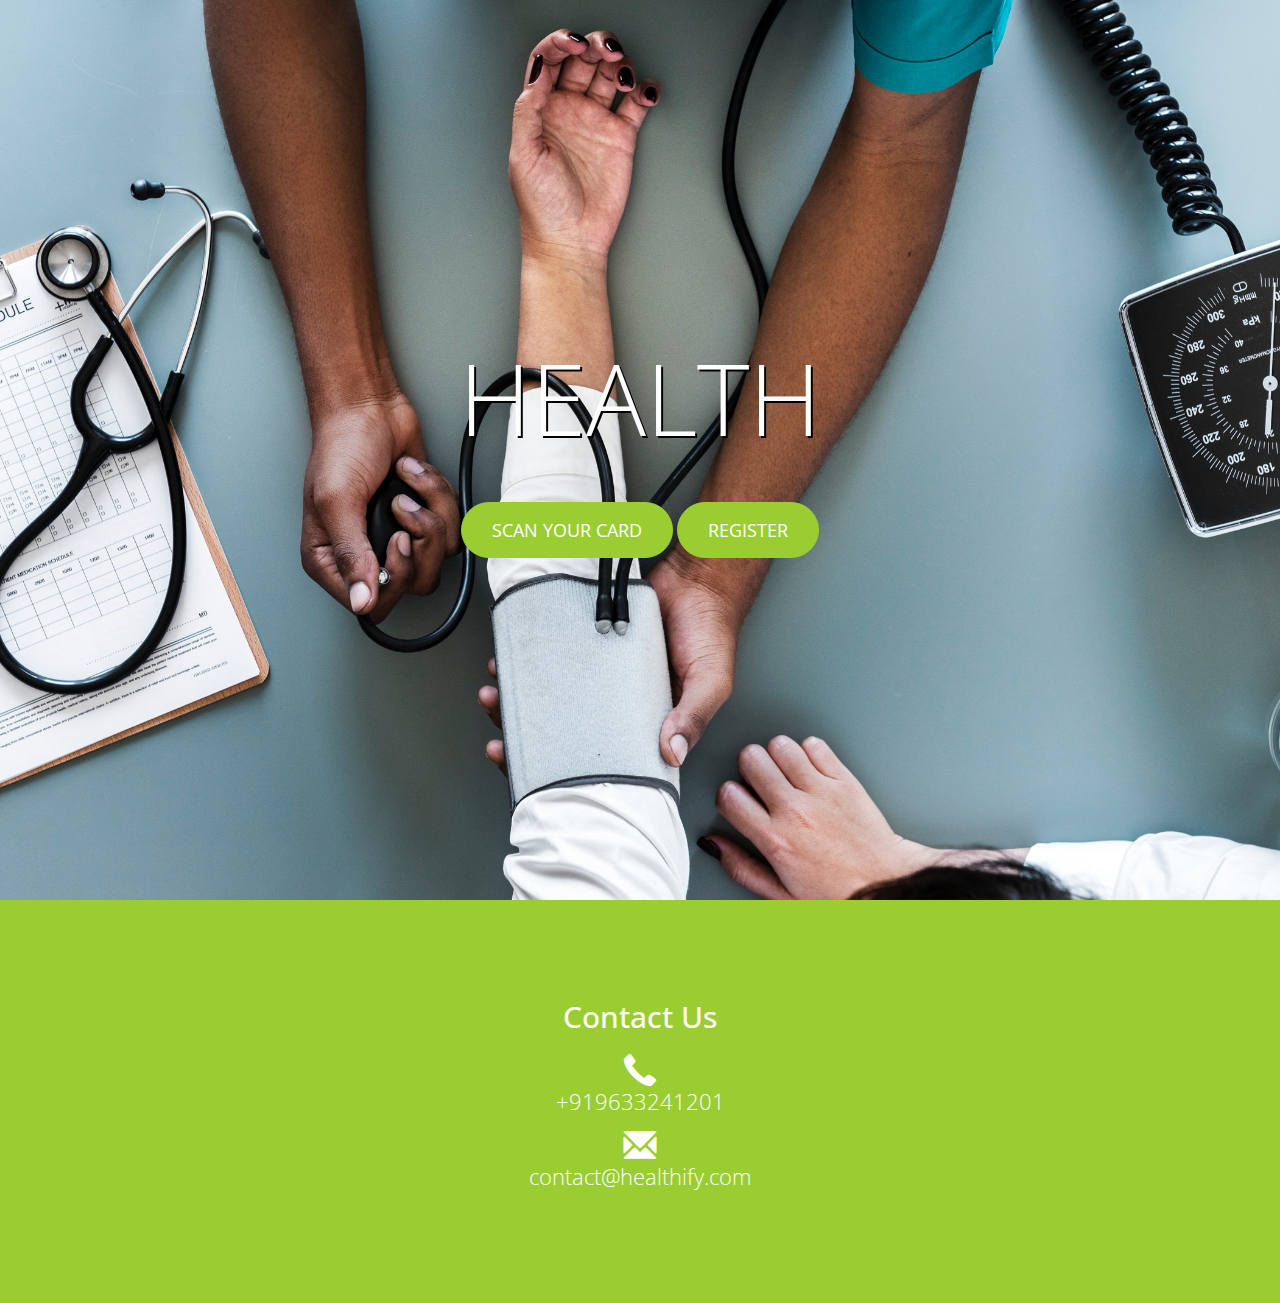
<file: business-2 - Copy/index.html>
<html lang="en">

<head>

    

    <title>Business 2</title>

    <link href="css/bootstrap.min.css" rel="stylesheet">

    <link href="css/custom.css" rel="stylesheet">

    <link href='http://fonts.googleapis.com/css?family=Open+Sans:300italic,400italic,600italic,700italic,800italic,400,300,600,700,800' rel='stylesheet' type='text/css'>
    
</head>

<body>

    

    <header>
        <div class="header-content">
            <div class="header-content-inner">
                <h1>HEALTH </h1>
                <p></p>
                <a href="nextpage.html" class="btn btn-primary btn-lg">Scan Your Card</a>
                <a href="nextpage.html" class="btn btn-primary btn-lg">Register</a>
            </div>
        </div>
    </header>


    <footer class="page-footer">
        <div class="contact">
        	<div class="container">
				<h2 class="section-heading">Contact Us</h2>
				<p><span class="glyphicon glyphicon-earphone"></span><br> +919633241201</p>
				<p><span class="glyphicon glyphicon-envelope"></span><br> contact@healthify.com</p>
        	</div>
        </div>
        	
       
    </footer>

    <script src="js/jquery-1.11.3.min.js"></script>

    <script src="js/bootstrap.min.js"></script>

    <script src="js/jquery.easing.min.js"></script>
    
    <script src="js/custom.js"></script>

</body>

</html>
</file>
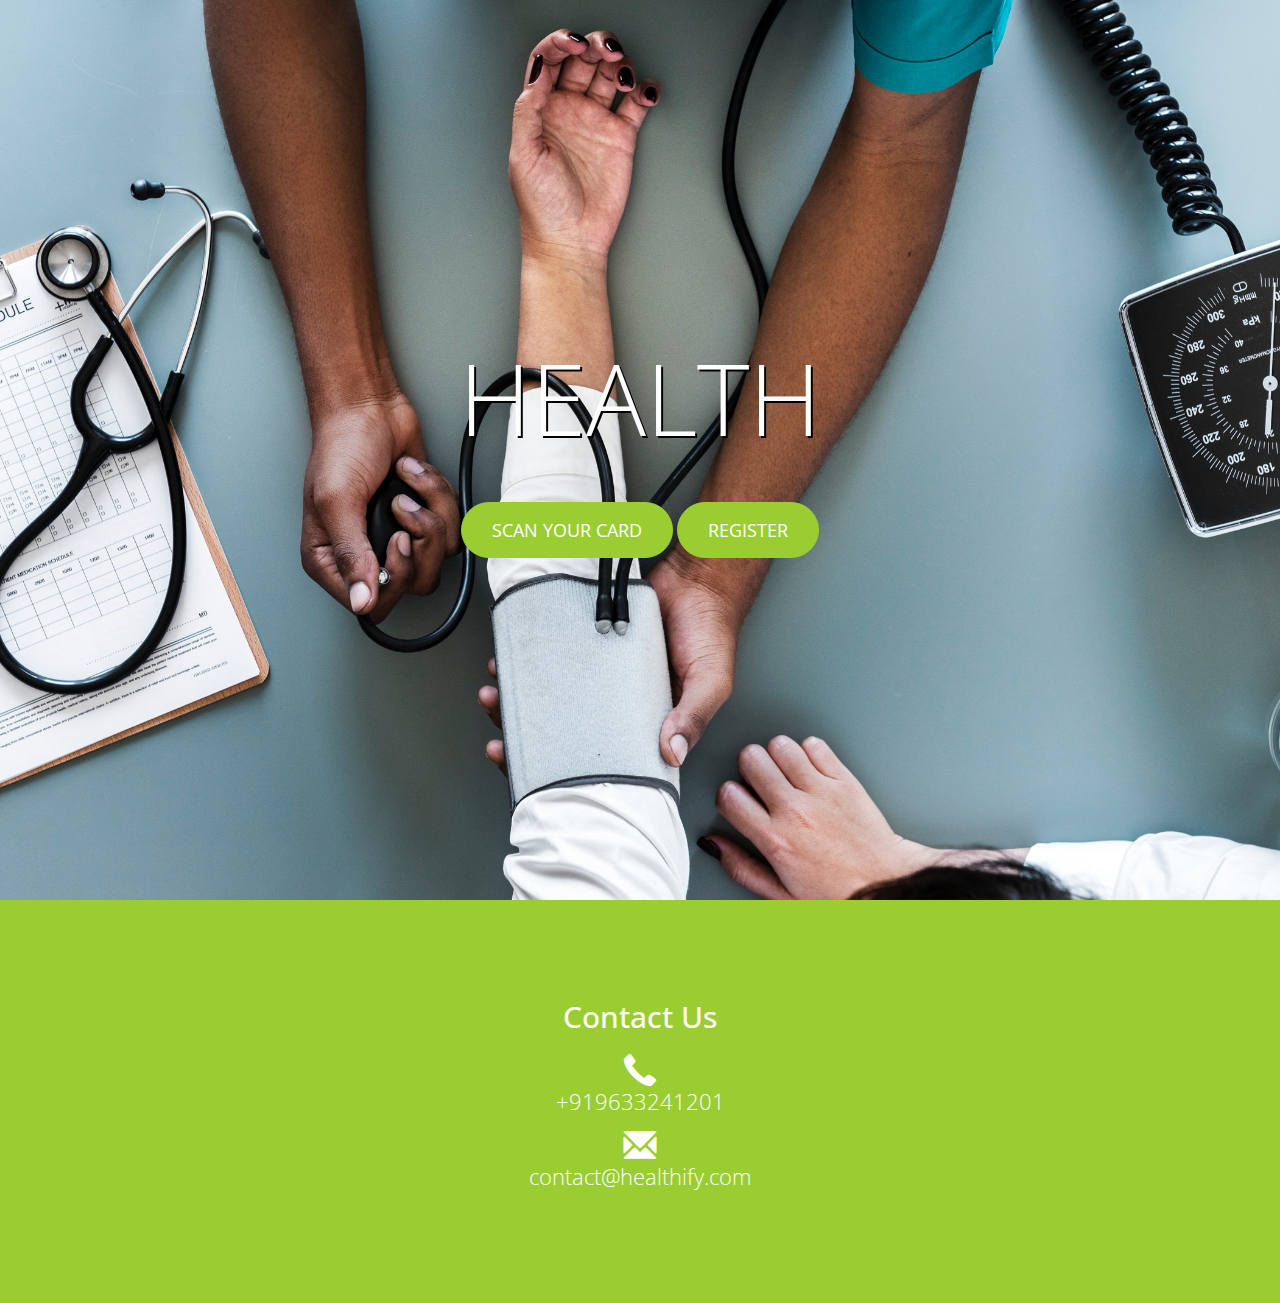
<file: business-2/index.html>
<html lang="en">

<head>

    

    <title>Business 2</title>

    <link href="css/bootstrap.min.css" rel="stylesheet">

    <link href="css/custom.css" rel="stylesheet">

    <link href='http://fonts.googleapis.com/css?family=Open+Sans:300italic,400italic,600italic,700italic,800italic,400,300,600,700,800' rel='stylesheet' type='text/css'>
    
</head>

<body>

    

    <header>
        <div class="header-content">
            <div class="header-content-inner">
                <h1>HEALTH </h1>
                <p></p>
                <a href="nextpage.html" class="btn btn-primary btn-lg">Scan Your Card</a>
                <a href="register.html" class="btn btn-primary btn-lg">Register</a>
            </div>
        </div>
    </header>


    <footer class="page-footer">
        <div class="contact">
        	<div class="container">
				<h2 class="section-heading">Contact Us</h2>
				<p><span class="glyphicon glyphicon-earphone"></span><br> +919633241201</p>
				<p><span class="glyphicon glyphicon-envelope"></span><br> contact@healthify.com</p>
        	</div>
        </div>
        	
       
    </footer>

    <script src="js/jquery-1.11.3.min.js"></script>

    <script src="js/bootstrap.min.js"></script>

    <script src="js/jquery.easing.min.js"></script>
    
    <script src="js/custom.js"></script>

</body>

</html>
</file>
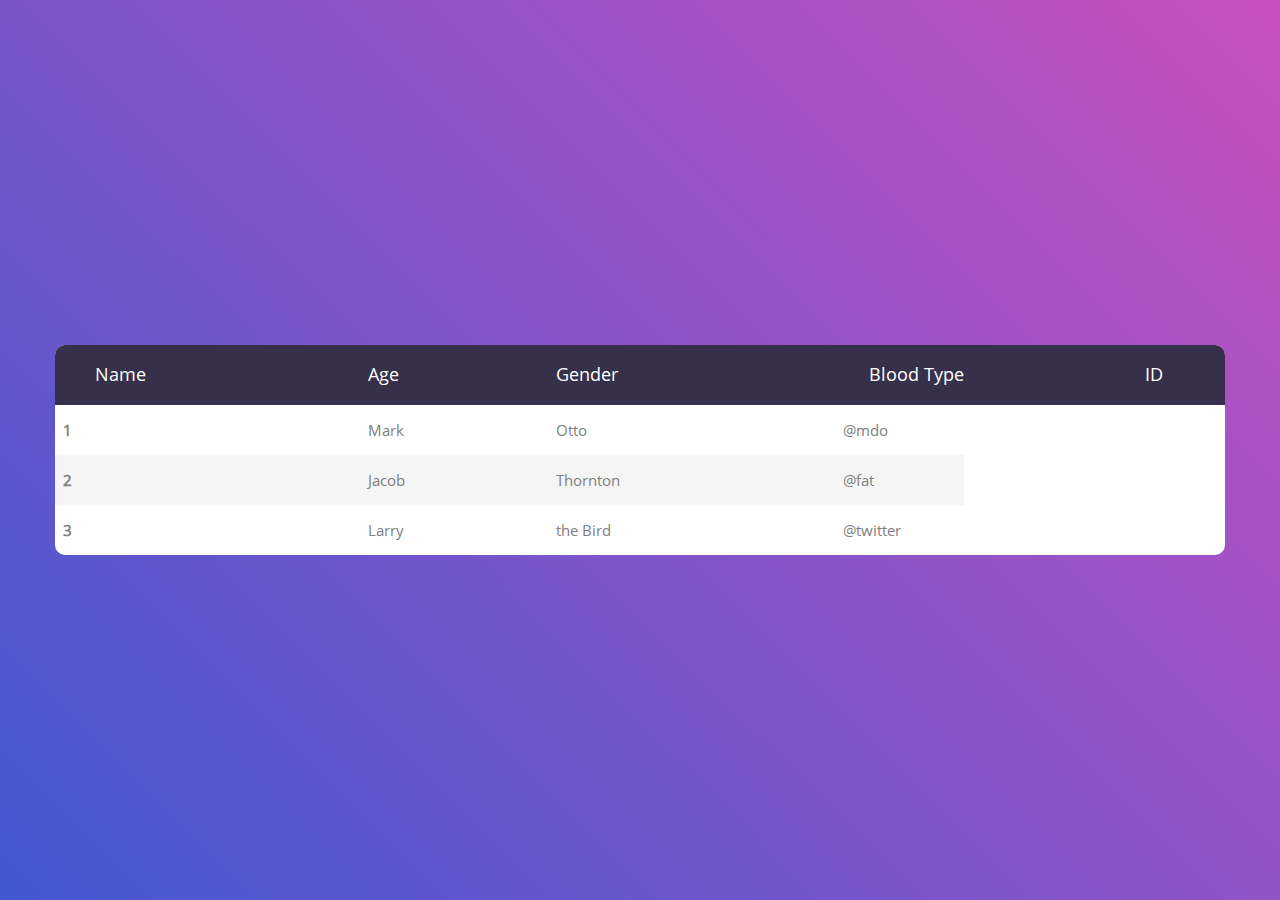
<file: business-2 - Copy/nextpage.html>
<!DOCTYPE html>
<html lang="en">
<head>
	<title>Table V01</title>
	<meta charset="UTF-8">
	<meta name="viewport" content="width=device-width, initial-scale=1">

	<link rel="icon" type="image/png" href="images/icons/favicon.ico"/>

	<link rel="stylesheet" type="text/css" href="vendor/bootstrap/css/bootstrap.min.css">

	<link rel="stylesheet" type="text/css" href="fonts/font-awesome-4.7.0/css/font-awesome.min.css">

	<link rel="stylesheet" type="text/css" href="vendor/animate/animate.css">

	<link rel="stylesheet" type="text/css" href="vendor/select2/select2.min.css">

	<link rel="stylesheet" type="text/css" href="vendor/perfect-scrollbar/perfect-scrollbar.css">

	<link rel="stylesheet" type="text/css" href="css/util.css">
	<link rel="stylesheet" type="text/css" href="css/main.css">

</head>
<body>
	
	<div class="limiter">
		<div class="container-table100">
			<div class="wrap-table100">
				<div class="table100">
					<table>
						<thead>
							<tr class="table100-head">
								<th class="column1">Name</th>
								<th class="column2">Age</th>
								<th class="column3">Gender</th>
								<th class="column4">Blood Type</th>
								<th class="column6">ID</th>
							</tr>
						</thead>
						<tbody>
						    <tr>
						      <th scope="row">1</th>
						      <td>Mark</td>
						      <td>Otto</td>
						      <td>@mdo</td>
						    </tr>
						    <tr>
						      <th scope="row">2</th>
						      <td>Jacob</td>
						      <td>Thornton</td>
						      <td>@fat</td>
						    </tr>
						    <tr>
						      <th scope="row">3</th>
						      <td>Larry</td>
						      <td>the Bird</td>
						      <td>@twitter</td>
						    </tr>
						  </tbody>
					</table>
				</div>
			</div>
		</div>
	</div>


	

	
	<script src="vendor/jquery/jquery-3.2.1.min.js"></script>

	<script src="vendor/bootstrap/js/popper.js"></script>
	<script src="vendor/bootstrap/js/bootstrap.min.js"></script>

	<script src="vendor/select2/select2.min.js"></script>

	<script src="js/main.js"></script>

</body>
</html>
</file>
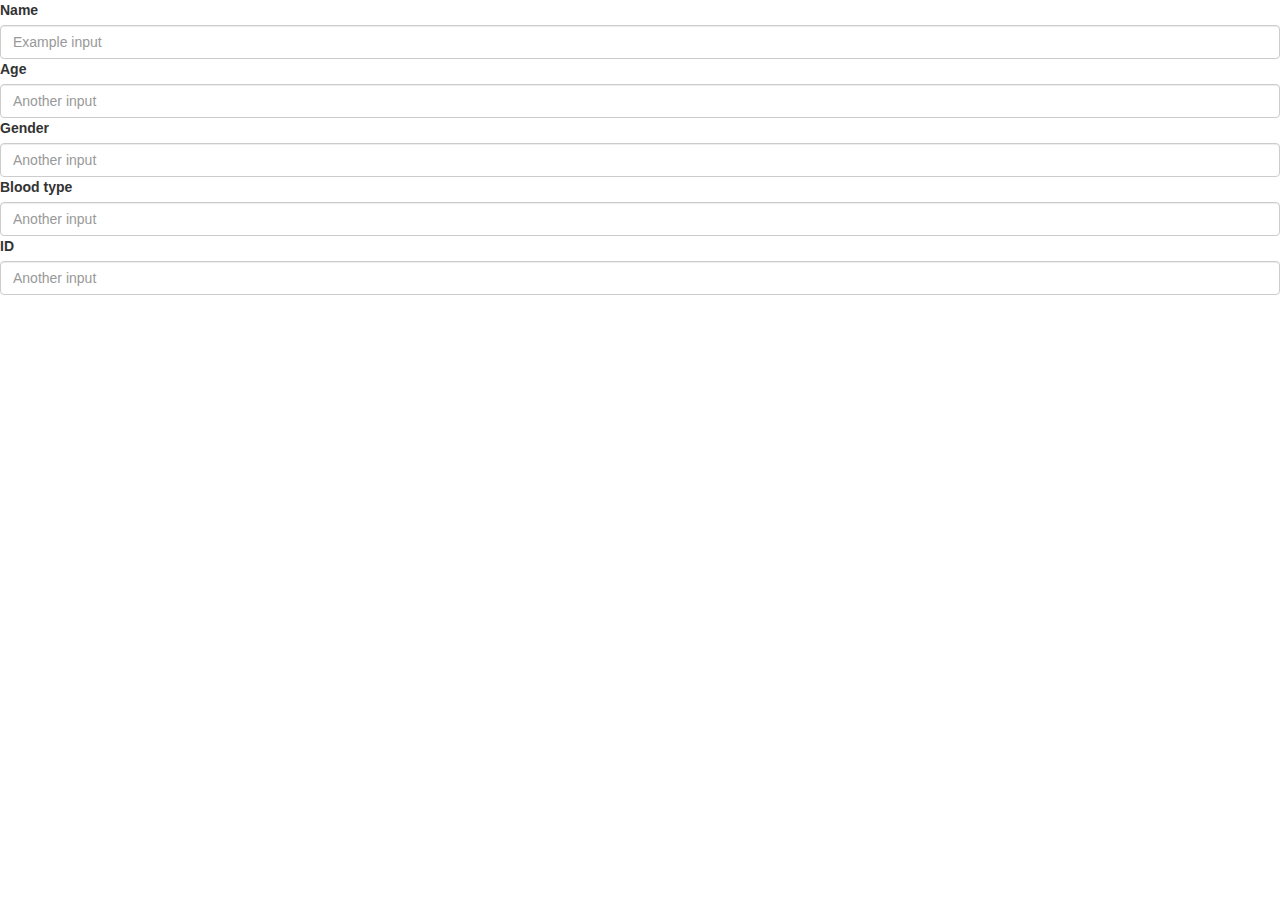
<file: business-2/register.html>
<!DOCTYPE html>
<html>
<head>
	<title>Registration</title>
	<link href="css/custom.css" rel="stylesheet">

    <link href='http://fonts.googleapis.com/css?family=Open+Sans:300italic,400italic,600italic,700italic,800italic,400,300,600,700,800' rel='stylesheet' type='text/css'>
    <link href="css/bootstrap.min.css" rel="stylesheet">
</head>
<body>
	<form>
	  <div class="form-group">
	    <label for="formGroupExampleInput">Name</label>
	    <input type="text" class="form-control" id="formGroupExampleInput" placeholder="Example input">
	     <label for="formGroupExampleInput2">Age</label>
	    <input type="text" class="form-control" id="formGroupExampleInput2" placeholder="Another input">
	     <label for="formGroupExampleInput2">Gender</label>
	    <input type="text" class="form-control" id="formGroupExampleInput2" placeholder="Another input">
	    <label for="formGroupExampleInput2">Blood type</label>
	    <input type="text" class="form-control" id="formGroupExampleInput2" placeholder="Another input">
	    <label for="formGroupExampleInput2">ID</label>
	    <input type="text" class="form-control" id="formGroupExampleInput2" placeholder="Another input">
	  </div>
	</form>
</body>
</html>
</file>
<file: business-2 - Copy/css/custom.css>
html,
body {
    width: 100%;
    height: 100%;
    font-family: 'Open Sans','Helvetica Neue',Arial,sans-serif;
}

a {
    color: yellowgreen;
    -webkit-transition: all .35s;
    -moz-transition: all .35s;
    transition: all .35s;
}

a:hover,
a:focus {
    color: forestgreen;
}

p {
    font-size: 16px;
    line-height: 1.5;
}

header {
    position: relative;
    width: 100%;
    min-height: auto;
    text-align: center;
    color: #fff;
    background-image: url('../images/header.jpg');
    background-position: center;
    -webkit-background-size: cover;
    -moz-background-size: cover;
    background-size: cover;
    -o-background-size: cover;
}

header .header-content {
    position: relative;
    width: 100%;
    padding: 100px 15px 70px;
    text-align: center;
}

header .header-content .header-content-inner h1 {
    margin-top: 0;
    margin-bottom: 20px;
    font-size: 50px;
    font-weight: 300;
	text-shadow: 2px 2px #000000
}

header .header-content .header-content-inner p {
    margin-bottom: 50px;
    font-size: 16px;
    font-weight: 1000;
	text-outline: 2px 2px #000000
    color: rgba(102,204,0,1);
}

@media(min-width:768px) {
    header {
        min-height: 100%;
    }

    header .header-content {
        position: absolute;
        top: 50%;
        padding: 0 50px;
        -webkit-transform: translateY(-50%);
        -ms-transform: translateY(-50%);
        transform: translateY(-50%);
    }

    header .header-content .header-content-inner {
        margin-right: auto;
        margin-left: auto;
        max-width: 1000px;
    }

	header .header-content .header-content-inner h1 {
    	font-size: 100px;
		}

    header .header-content .header-content-inner p {
        margin-right: auto;
        margin-left: auto;
        max-width: 80%;
        font-size: 18px;
    }
}

.section-heading {
    margin-top: 0;
    margin-bottom: 20px;
}

.intro {
	color: #fff;
    background-color: yellowgreen;
    padding: 70px 0;
    text-align: center;
}

.content {
    padding: 100px 0;
}

.content-2 {
	color: #fff;
    background-color: #222;
}

.content-3 {
	padding: 20px 0 40px;
	text-align: center;
}

.promo,
.promo h3,
.promo a:link,
.promo a:visited,
.promo a:hover,
.promo a:active {
    color: white;
	text-shadow: 0px 0px 40px black;
    text-decoration: none;
}

.promo-item {
    height: 200px;
    line-height: 180px;
    text-align: center;
}

.promo-item:hover {
    background-size: 110%; 
    border: 10px solid rgba(255,255,255,0.3);
    line-height: 160px;
}

.promo-item h3 {
    font-size: 40px;
    display: inline-block;
    vertical-align: middle;
}

.item-1 {
	background: url('../images/writing.jpg');
	}
	
.item-2 {
	background: url('../images/concert.jpg');
	}
	
.item-3 {
	background: url('../images/pencil_sharpener.jpg');
	}
		
.item-1,
.item-2,
.item-3 {
	background-size: cover;
	background-position: 50% 50%;
	}

.page-footer {
	text-align: center;
	}

.page-footer .contact {
	padding: 100px 0;
	background-color: yellowgreen;
	color: #fff;
	}

.page-footer .contact p {
	font-size: 22px;
	font-weight: 300;
	}
	
.content-3 .glyphicon,	
.page-footer .contact .glyphicon {
	font-size: 32px;
	font-weight: 700;
	}
		
.page-footer .small-print {
	padding: 50px 0 40px;
	font-weight: 300;
	}

.text-light {
    color: rgba(255,255,255,.7);
}

.navbar-default {
    border-color: rgba(34,34,34,.05);
    background-color: #fff;
    -webkit-transition: all .35s;
    -moz-transition: all .35s;
    transition: all .35s;
}

.navbar-default .navbar-header .navbar-brand {
    color: yellowgreen;
}

.navbar-default .navbar-header .navbar-brand:hover,
.navbar-default .navbar-header .navbar-brand:focus {
    color: #eb3812;
}

.navbar-default .nav > li>a,
.navbar-default .nav>li>a:focus {
    color: #222;
}

.navbar-default .nav > li>a:hover,
.navbar-default .nav>li>a:focus:hover {
    color: yellowgreen;
}

.navbar-default .nav > li.active>a,
.navbar-default .nav>li.active>a:focus {
    color: yellowgreen!important;
    background-color: transparent;
}

.navbar-default .nav > li.active>a:hover,
.navbar-default .nav>li.active>a:focus:hover {
    background-color: transparent;
}

@media(min-width:768px) {
    .navbar-default {
        border-color: rgba(255,255,255,.3);
        background-color: transparent;
    }

    .navbar-default .navbar-header .navbar-brand {
        color: rgba(255,255,255,.7);
        letter-spacing: 0.5em;
    }

    .navbar-default .navbar-header .navbar-brand:hover,
    .navbar-default .navbar-header .navbar-brand:focus {
        color: #fff;
    }

    .navbar-default .nav > li>a,
    .navbar-default .nav>li>a:focus {
        color: rgba(255,255,255,.7);
    }

    .navbar-default .nav > li>a:hover,
    .navbar-default .nav>li>a:focus:hover {
        color: #fff;
    }

    .navbar-default.affix {
        border-color: #fff;
        background-color: #fff;
        box-shadow: 0px 7px 20px 0px rgba(0,0,0,0.1);
    }

    .navbar-default.affix .navbar-header .navbar-brand {
        letter-spacing: 0;
        color: yellowgreen;
    }

    .navbar-default.affix .navbar-header .navbar-brand:hover,
    .navbar-default.affix .navbar-header .navbar-brand:focus {
        color: #eb3812;
    }

    .navbar-default.affix .nav > li>a,
    .navbar-default.affix .nav>li>a:focus {
        color: #222;
    }

    .navbar-default.affix .nav > li>a:hover,
    .navbar-default.affix .nav>li>a:focus:hover {
        color: yellowgreen;
    }
}

.btn-default {
    border-color: #fff;
    color: #222;
    background-color: #fff;
    -webkit-transition: all .35s;
    -moz-transition: all .35s;
    transition: all .35s;
}

.btn-default:hover,
.btn-default:focus,
.btn-default.focus,
.btn-default:active,
.btn-default.active,
.open > .dropdown-toggle.btn-default {
    border-color: #eee;
    color: #222;
    background-color: #eee;
}

.btn-default:active,
.btn-default.active,
.open > .dropdown-toggle.btn-default {
    background-image: none;
}

.btn-default.disabled,
.btn-default[disabled],
fieldset[disabled] .btn-default,
.btn-default.disabled:hover,
.btn-default[disabled]:hover,
fieldset[disabled] .btn-default:hover,
.btn-default.disabled:focus,
.btn-default[disabled]:focus,
fieldset[disabled] .btn-default:focus,
.btn-default.disabled.focus,
.btn-default[disabled].focus,
fieldset[disabled] .btn-default.focus,
.btn-default.disabled:active,
.btn-default[disabled]:active,
fieldset[disabled] .btn-default:active,
.btn-default.disabled.active,
.btn-default[disabled].active,
fieldset[disabled] .btn-default.active {
    border-color: #fff;
    background-color: #fff;
}

.btn-default .badge {
    color: #fff;
    background-color: #222;
}

.btn-primary {
    border-color: yellowgreen;
    color: #fff;
    background-color: yellowgreen;
    -webkit-transition: all .35s;
    -moz-transition: all .35s;
    transition: all .35s;
}

.btn-primary:hover,
.btn-primary:focus,
.btn-primary.focus,
.btn-primary:active,
.btn-primary.active,
.open > .dropdown-toggle.btn-primary {
    border-color: limegreen;
    color: #fff;
    background-color: limegreen;
}

.btn-primary:active,
.btn-primary.active,
.open > .dropdown-toggle.btn-primary {
    background-image: none;
}

.btn-primary.disabled,
.btn-primary[disabled],
fieldset[disabled] .btn-primary,
.btn-primary.disabled:hover,
.btn-primary[disabled]:hover,
fieldset[disabled] .btn-primary:hover,
.btn-primary.disabled:focus,
.btn-primary[disabled]:focus,
fieldset[disabled] .btn-primary:focus,
.btn-primary.disabled.focus,
.btn-primary[disabled].focus,
fieldset[disabled] .btn-primary.focus,
.btn-primary.disabled:active,
.btn-primary[disabled]:active,
fieldset[disabled] .btn-primary:active,
.btn-primary.disabled.active,
.btn-primary[disabled].active,
fieldset[disabled] .btn-primary.active {
    border-color: yellowgreen;
    background-color: yellowgreen;
}

.btn-primary .badge {
    color: yellowgreen;
    background-color: #fff;
}


.btn {
    border-radius: 300px;
    text-transform: uppercase;
}

.btn-lg {
    padding: 15px 30px;
}

::-moz-selection {
    text-shadow: none;
    color: #fff;
    background: #222;
}

::selection {
    text-shadow: none;
    color: #fff;
    background: #222;
}

img::selection {
    color: #fff;
    background: 0 0;
}

img::-moz-selection {
    color: #fff;
    background: 0 0;
}

.text-primary {
    color: yellowgreen;
}

.bg-primary {
    background-color: yellowgreen;
}
</file>
<file: business-2/css/custom.css>
html,
body {
    width: 100%;
    height: 100%;
    font-family: 'Open Sans','Helvetica Neue',Arial,sans-serif;
}

a {
    color: yellowgreen;
    -webkit-transition: all .35s;
    -moz-transition: all .35s;
    transition: all .35s;
}

a:hover,
a:focus {
    color: forestgreen;
}

p {
    font-size: 16px;
    line-height: 1.5;
}

header {
    position: relative;
    width: 100%;
    min-height: auto;
    text-align: center;
    color: #fff;
    background-image: url('../images/header.jpg');
    background-position: center;
    -webkit-background-size: cover;
    -moz-background-size: cover;
    background-size: cover;
    -o-background-size: cover;
}

header .header-content {
    position: relative;
    width: 100%;
    padding: 100px 15px 70px;
    text-align: center;
}

header .header-content .header-content-inner h1 {
    margin-top: 0;
    margin-bottom: 20px;
    font-size: 50px;
    font-weight: 300;
	text-shadow: 2px 2px #000000
}

header .header-content .header-content-inner p {
    margin-bottom: 50px;
    font-size: 16px;
    font-weight: 1000;
	text-outline: 2px 2px #000000
    color: rgba(102,204,0,1);
}

@media(min-width:768px) {
    header {
        min-height: 100%;
    }

    header .header-content {
        position: absolute;
        top: 50%;
        padding: 0 50px;
        -webkit-transform: translateY(-50%);
        -ms-transform: translateY(-50%);
        transform: translateY(-50%);
    }

    header .header-content .header-content-inner {
        margin-right: auto;
        margin-left: auto;
        max-width: 1000px;
    }

	header .header-content .header-content-inner h1 {
    	font-size: 100px;
		}

    header .header-content .header-content-inner p {
        margin-right: auto;
        margin-left: auto;
        max-width: 80%;
        font-size: 18px;
    }
}

.section-heading {
    margin-top: 0;
    margin-bottom: 20px;
}

.intro {
	color: #fff;
    background-color: yellowgreen;
    padding: 70px 0;
    text-align: center;
}

.content {
    padding: 100px 0;
}

.content-2 {
	color: #fff;
    background-color: #222;
}

.content-3 {
	padding: 20px 0 40px;
	text-align: center;
}

.promo,
.promo h3,
.promo a:link,
.promo a:visited,
.promo a:hover,
.promo a:active {
    color: white;
	text-shadow: 0px 0px 40px black;
    text-decoration: none;
}

.promo-item {
    height: 200px;
    line-height: 180px;
    text-align: center;
}

.promo-item:hover {
    background-size: 110%; 
    border: 10px solid rgba(255,255,255,0.3);
    line-height: 160px;
}

.promo-item h3 {
    font-size: 40px;
    display: inline-block;
    vertical-align: middle;
}

.item-1 {
	background: url('../images/writing.jpg');
	}
	
.item-2 {
	background: url('../images/concert.jpg');
	}
	
.item-3 {
	background: url('../images/pencil_sharpener.jpg');
	}
		
.item-1,
.item-2,
.item-3 {
	background-size: cover;
	background-position: 50% 50%;
	}

.page-footer {
	text-align: center;
	}

.page-footer .contact {
	padding: 100px 0;
	background-color: yellowgreen;
	color: #fff;
	}

.page-footer .contact p {
	font-size: 22px;
	font-weight: 300;
	}
	
.content-3 .glyphicon,	
.page-footer .contact .glyphicon {
	font-size: 32px;
	font-weight: 700;
	}
		
.page-footer .small-print {
	padding: 50px 0 40px;
	font-weight: 300;
	}

.text-light {
    color: rgba(255,255,255,.7);
}

.navbar-default {
    border-color: rgba(34,34,34,.05);
    background-color: #fff;
    -webkit-transition: all .35s;
    -moz-transition: all .35s;
    transition: all .35s;
}

.navbar-default .navbar-header .navbar-brand {
    color: yellowgreen;
}

.navbar-default .navbar-header .navbar-brand:hover,
.navbar-default .navbar-header .navbar-brand:focus {
    color: #eb3812;
}

.navbar-default .nav > li>a,
.navbar-default .nav>li>a:focus {
    color: #222;
}

.navbar-default .nav > li>a:hover,
.navbar-default .nav>li>a:focus:hover {
    color: yellowgreen;
}

.navbar-default .nav > li.active>a,
.navbar-default .nav>li.active>a:focus {
    color: yellowgreen!important;
    background-color: transparent;
}

.navbar-default .nav > li.active>a:hover,
.navbar-default .nav>li.active>a:focus:hover {
    background-color: transparent;
}

@media(min-width:768px) {
    .navbar-default {
        border-color: rgba(255,255,255,.3);
        background-color: transparent;
    }

    .navbar-default .navbar-header .navbar-brand {
        color: rgba(255,255,255,.7);
        letter-spacing: 0.5em;
    }

    .navbar-default .navbar-header .navbar-brand:hover,
    .navbar-default .navbar-header .navbar-brand:focus {
        color: #fff;
    }

    .navbar-default .nav > li>a,
    .navbar-default .nav>li>a:focus {
        color: rgba(255,255,255,.7);
    }

    .navbar-default .nav > li>a:hover,
    .navbar-default .nav>li>a:focus:hover {
        color: #fff;
    }

    .navbar-default.affix {
        border-color: #fff;
        background-color: #fff;
        box-shadow: 0px 7px 20px 0px rgba(0,0,0,0.1);
    }

    .navbar-default.affix .navbar-header .navbar-brand {
        letter-spacing: 0;
        color: yellowgreen;
    }

    .navbar-default.affix .navbar-header .navbar-brand:hover,
    .navbar-default.affix .navbar-header .navbar-brand:focus {
        color: #eb3812;
    }

    .navbar-default.affix .nav > li>a,
    .navbar-default.affix .nav>li>a:focus {
        color: #222;
    }

    .navbar-default.affix .nav > li>a:hover,
    .navbar-default.affix .nav>li>a:focus:hover {
        color: yellowgreen;
    }
}

.btn-default {
    border-color: #fff;
    color: #222;
    background-color: #fff;
    -webkit-transition: all .35s;
    -moz-transition: all .35s;
    transition: all .35s;
}

.btn-default:hover,
.btn-default:focus,
.btn-default.focus,
.btn-default:active,
.btn-default.active,
.open > .dropdown-toggle.btn-default {
    border-color: #eee;
    color: #222;
    background-color: #eee;
}

.btn-default:active,
.btn-default.active,
.open > .dropdown-toggle.btn-default {
    background-image: none;
}

.btn-default.disabled,
.btn-default[disabled],
fieldset[disabled] .btn-default,
.btn-default.disabled:hover,
.btn-default[disabled]:hover,
fieldset[disabled] .btn-default:hover,
.btn-default.disabled:focus,
.btn-default[disabled]:focus,
fieldset[disabled] .btn-default:focus,
.btn-default.disabled.focus,
.btn-default[disabled].focus,
fieldset[disabled] .btn-default.focus,
.btn-default.disabled:active,
.btn-default[disabled]:active,
fieldset[disabled] .btn-default:active,
.btn-default.disabled.active,
.btn-default[disabled].active,
fieldset[disabled] .btn-default.active {
    border-color: #fff;
    background-color: #fff;
}

.btn-default .badge {
    color: #fff;
    background-color: #222;
}

.btn-primary {
    border-color: yellowgreen;
    color: #fff;
    background-color: yellowgreen;
    -webkit-transition: all .35s;
    -moz-transition: all .35s;
    transition: all .35s;
}

.btn-primary:hover,
.btn-primary:focus,
.btn-primary.focus,
.btn-primary:active,
.btn-primary.active,
.open > .dropdown-toggle.btn-primary {
    border-color: limegreen;
    color: #fff;
    background-color: limegreen;
}

.btn-primary:active,
.btn-primary.active,
.open > .dropdown-toggle.btn-primary {
    background-image: none;
}

.btn-primary.disabled,
.btn-primary[disabled],
fieldset[disabled] .btn-primary,
.btn-primary.disabled:hover,
.btn-primary[disabled]:hover,
fieldset[disabled] .btn-primary:hover,
.btn-primary.disabled:focus,
.btn-primary[disabled]:focus,
fieldset[disabled] .btn-primary:focus,
.btn-primary.disabled.focus,
.btn-primary[disabled].focus,
fieldset[disabled] .btn-primary.focus,
.btn-primary.disabled:active,
.btn-primary[disabled]:active,
fieldset[disabled] .btn-primary:active,
.btn-primary.disabled.active,
.btn-primary[disabled].active,
fieldset[disabled] .btn-primary.active {
    border-color: yellowgreen;
    background-color: yellowgreen;
}

.btn-primary .badge {
    color: yellowgreen;
    background-color: #fff;
}


.btn {
    border-radius: 300px;
    text-transform: uppercase;
}

.btn-lg {
    padding: 15px 30px;
}

::-moz-selection {
    text-shadow: none;
    color: #fff;
    background: #222;
}

::selection {
    text-shadow: none;
    color: #fff;
    background: #222;
}

img::selection {
    color: #fff;
    background: 0 0;
}

img::-moz-selection {
    color: #fff;
    background: 0 0;
}

.text-primary {
    color: yellowgreen;
}

.bg-primary {
    background-color: yellowgreen;
}
</file>
<file: business-2 - Copy/vendor/perfect-scrollbar/perfect-scrollbar.css>
/*
 * Container style
 */
.ps {
  overflow: hidden !important;
  overflow-anchor: none;
  -ms-overflow-style: none;
  touch-action: auto;
  -ms-touch-action: auto;
}

/*
 * Scrollbar rail styles
 */
.ps__rail-x {
  display: none;
  opacity: 0;
  transition: background-color .2s linear, opacity .2s linear;
  -webkit-transition: background-color .2s linear, opacity .2s linear;
  height: 15px;
  /* there must be 'bottom' or 'top' for ps__rail-x */
  bottom: 0px;
  /* please don't change 'position' */
  position: absolute;
}

.ps__rail-y {
  display: none;
  opacity: 0;
  transition: background-color .2s linear, opacity .2s linear;
  -webkit-transition: background-color .2s linear, opacity .2s linear;
  width: 15px;
  /* there must be 'right' or 'left' for ps__rail-y */
  right: 0;
  /* please don't change 'position' */
  position: absolute;
}

.ps--active-x > .ps__rail-x,
.ps--active-y > .ps__rail-y {
  display: block;
  background-color: transparent;
}

.ps:hover > .ps__rail-x,
.ps:hover > .ps__rail-y,
.ps--focus > .ps__rail-x,
.ps--focus > .ps__rail-y,
.ps--scrolling-x > .ps__rail-x,
.ps--scrolling-y > .ps__rail-y {
  opacity: 0.6;
}

.ps__rail-x:hover,
.ps__rail-y:hover,
.ps__rail-x:focus,
.ps__rail-y:focus {
  background-color: #eee;
  opacity: 0.9;
}

/*
 * Scrollbar thumb styles
 */
.ps__thumb-x {
  background-color: #aaa;
  border-radius: 6px;
  transition: background-color .2s linear, height .2s ease-in-out;
  -webkit-transition: background-color .2s linear, height .2s ease-in-out;
  height: 6px;
  /* there must be 'bottom' for ps__thumb-x */
  bottom: 2px;
  /* please don't change 'position' */
  position: absolute;
}

.ps__thumb-y {
  background-color: #aaa;
  border-radius: 6px;
  transition: background-color .2s linear, width .2s ease-in-out;
  -webkit-transition: background-color .2s linear, width .2s ease-in-out;
  width: 6px;
  /* there must be 'right' for ps__thumb-y */
  right: 2px;
  /* please don't change 'position' */
  position: absolute;
}

.ps__rail-x:hover > .ps__thumb-x,
.ps__rail-x:focus > .ps__thumb-x {
  background-color: #999;
  height: 11px;
}

.ps__rail-y:hover > .ps__thumb-y,
.ps__rail-y:focus > .ps__thumb-y {
  background-color: #999;
  width: 11px;
}

/* MS supports */
@supports (-ms-overflow-style: none) {
  .ps {
    overflow: auto !important;
  }
}

@media screen and (-ms-high-contrast: active), (-ms-high-contrast: none) {
  .ps {
    overflow: auto !important;
  }
}
</file>
<file: business-2 - Copy/css/util.css>
/*[ FONT SIZE ]
///////////////////////////////////////////////////////////
*/
.fs-1 {font-size: 1px;}
.fs-2 {font-size: 2px;}
.fs-3 {font-size: 3px;}
.fs-4 {font-size: 4px;}
.fs-5 {font-size: 5px;}
.fs-6 {font-size: 6px;}
.fs-7 {font-size: 7px;}
.fs-8 {font-size: 8px;}
.fs-9 {font-size: 9px;}
.fs-10 {font-size: 10px;}
.fs-11 {font-size: 11px;}
.fs-12 {font-size: 12px;}
.fs-13 {font-size: 13px;}
.fs-14 {font-size: 14px;}
.fs-15 {font-size: 15px;}
.fs-16 {font-size: 16px;}
.fs-17 {font-size: 17px;}
.fs-18 {font-size: 18px;}
.fs-19 {font-size: 19px;}
.fs-20 {font-size: 20px;}
.fs-21 {font-size: 21px;}
.fs-22 {font-size: 22px;}
.fs-23 {font-size: 23px;}
.fs-24 {font-size: 24px;}
.fs-25 {font-size: 25px;}
.fs-26 {font-size: 26px;}
.fs-27 {font-size: 27px;}
.fs-28 {font-size: 28px;}
.fs-29 {font-size: 29px;}
.fs-30 {font-size: 30px;}
.fs-31 {font-size: 31px;}
.fs-32 {font-size: 32px;}
.fs-33 {font-size: 33px;}
.fs-34 {font-size: 34px;}
.fs-35 {font-size: 35px;}
.fs-36 {font-size: 36px;}
.fs-37 {font-size: 37px;}
.fs-38 {font-size: 38px;}
.fs-39 {font-size: 39px;}
.fs-40 {font-size: 40px;}
.fs-41 {font-size: 41px;}
.fs-42 {font-size: 42px;}
.fs-43 {font-size: 43px;}
.fs-44 {font-size: 44px;}
.fs-45 {font-size: 45px;}
.fs-46 {font-size: 46px;}
.fs-47 {font-size: 47px;}
.fs-48 {font-size: 48px;}
.fs-49 {font-size: 49px;}
.fs-50 {font-size: 50px;}
.fs-51 {font-size: 51px;}
.fs-52 {font-size: 52px;}
.fs-53 {font-size: 53px;}
.fs-54 {font-size: 54px;}
.fs-55 {font-size: 55px;}
.fs-56 {font-size: 56px;}
.fs-57 {font-size: 57px;}
.fs-58 {font-size: 58px;}
.fs-59 {font-size: 59px;}
.fs-60 {font-size: 60px;}
.fs-61 {font-size: 61px;}
.fs-62 {font-size: 62px;}
.fs-63 {font-size: 63px;}
.fs-64 {font-size: 64px;}
.fs-65 {font-size: 65px;}
.fs-66 {font-size: 66px;}
.fs-67 {font-size: 67px;}
.fs-68 {font-size: 68px;}
.fs-69 {font-size: 69px;}
.fs-70 {font-size: 70px;}
.fs-71 {font-size: 71px;}
.fs-72 {font-size: 72px;}
.fs-73 {font-size: 73px;}
.fs-74 {font-size: 74px;}
.fs-75 {font-size: 75px;}
.fs-76 {font-size: 76px;}
.fs-77 {font-size: 77px;}
.fs-78 {font-size: 78px;}
.fs-79 {font-size: 79px;}
.fs-80 {font-size: 80px;}
.fs-81 {font-size: 81px;}
.fs-82 {font-size: 82px;}
.fs-83 {font-size: 83px;}
.fs-84 {font-size: 84px;}
.fs-85 {font-size: 85px;}
.fs-86 {font-size: 86px;}
.fs-87 {font-size: 87px;}
.fs-88 {font-size: 88px;}
.fs-89 {font-size: 89px;}
.fs-90 {font-size: 90px;}
.fs-91 {font-size: 91px;}
.fs-92 {font-size: 92px;}
.fs-93 {font-size: 93px;}
.fs-94 {font-size: 94px;}
.fs-95 {font-size: 95px;}
.fs-96 {font-size: 96px;}
.fs-97 {font-size: 97px;}
.fs-98 {font-size: 98px;}
.fs-99 {font-size: 99px;}
.fs-100 {font-size: 100px;}
.fs-101 {font-size: 101px;}
.fs-102 {font-size: 102px;}
.fs-103 {font-size: 103px;}
.fs-104 {font-size: 104px;}
.fs-105 {font-size: 105px;}
.fs-106 {font-size: 106px;}
.fs-107 {font-size: 107px;}
.fs-108 {font-size: 108px;}
.fs-109 {font-size: 109px;}
.fs-110 {font-size: 110px;}
.fs-111 {font-size: 111px;}
.fs-112 {font-size: 112px;}
.fs-113 {font-size: 113px;}
.fs-114 {font-size: 114px;}
.fs-115 {font-size: 115px;}
.fs-116 {font-size: 116px;}
.fs-117 {font-size: 117px;}
.fs-118 {font-size: 118px;}
.fs-119 {font-size: 119px;}
.fs-120 {font-size: 120px;}
.fs-121 {font-size: 121px;}
.fs-122 {font-size: 122px;}
.fs-123 {font-size: 123px;}
.fs-124 {font-size: 124px;}
.fs-125 {font-size: 125px;}
.fs-126 {font-size: 126px;}
.fs-127 {font-size: 127px;}
.fs-128 {font-size: 128px;}
.fs-129 {font-size: 129px;}
.fs-130 {font-size: 130px;}
.fs-131 {font-size: 131px;}
.fs-132 {font-size: 132px;}
.fs-133 {font-size: 133px;}
.fs-134 {font-size: 134px;}
.fs-135 {font-size: 135px;}
.fs-136 {font-size: 136px;}
.fs-137 {font-size: 137px;}
.fs-138 {font-size: 138px;}
.fs-139 {font-size: 139px;}
.fs-140 {font-size: 140px;}
.fs-141 {font-size: 141px;}
.fs-142 {font-size: 142px;}
.fs-143 {font-size: 143px;}
.fs-144 {font-size: 144px;}
.fs-145 {font-size: 145px;}
.fs-146 {font-size: 146px;}
.fs-147 {font-size: 147px;}
.fs-148 {font-size: 148px;}
.fs-149 {font-size: 149px;}
.fs-150 {font-size: 150px;}
.fs-151 {font-size: 151px;}
.fs-152 {font-size: 152px;}
.fs-153 {font-size: 153px;}
.fs-154 {font-size: 154px;}
.fs-155 {font-size: 155px;}
.fs-156 {font-size: 156px;}
.fs-157 {font-size: 157px;}
.fs-158 {font-size: 158px;}
.fs-159 {font-size: 159px;}
.fs-160 {font-size: 160px;}
.fs-161 {font-size: 161px;}
.fs-162 {font-size: 162px;}
.fs-163 {font-size: 163px;}
.fs-164 {font-size: 164px;}
.fs-165 {font-size: 165px;}
.fs-166 {font-size: 166px;}
.fs-167 {font-size: 167px;}
.fs-168 {font-size: 168px;}
.fs-169 {font-size: 169px;}
.fs-170 {font-size: 170px;}
.fs-171 {font-size: 171px;}
.fs-172 {font-size: 172px;}
.fs-173 {font-size: 173px;}
.fs-174 {font-size: 174px;}
.fs-175 {font-size: 175px;}
.fs-176 {font-size: 176px;}
.fs-177 {font-size: 177px;}
.fs-178 {font-size: 178px;}
.fs-179 {font-size: 179px;}
.fs-180 {font-size: 180px;}
.fs-181 {font-size: 181px;}
.fs-182 {font-size: 182px;}
.fs-183 {font-size: 183px;}
.fs-184 {font-size: 184px;}
.fs-185 {font-size: 185px;}
.fs-186 {font-size: 186px;}
.fs-187 {font-size: 187px;}
.fs-188 {font-size: 188px;}
.fs-189 {font-size: 189px;}
.fs-190 {font-size: 190px;}
.fs-191 {font-size: 191px;}
.fs-192 {font-size: 192px;}
.fs-193 {font-size: 193px;}
.fs-194 {font-size: 194px;}
.fs-195 {font-size: 195px;}
.fs-196 {font-size: 196px;}
.fs-197 {font-size: 197px;}
.fs-198 {font-size: 198px;}
.fs-199 {font-size: 199px;}
.fs-200 {font-size: 200px;}

/*[ PADDING ]
///////////////////////////////////////////////////////////
*/
.p-t-0 {padding-top: 0px;}
.p-t-1 {padding-top: 1px;}
.p-t-2 {padding-top: 2px;}
.p-t-3 {padding-top: 3px;}
.p-t-4 {padding-top: 4px;}
.p-t-5 {padding-top: 5px;}
.p-t-6 {padding-top: 6px;}
.p-t-7 {padding-top: 7px;}
.p-t-8 {padding-top: 8px;}
.p-t-9 {padding-top: 9px;}
.p-t-10 {padding-top: 10px;}
.p-t-11 {padding-top: 11px;}
.p-t-12 {padding-top: 12px;}
.p-t-13 {padding-top: 13px;}
.p-t-14 {padding-top: 14px;}
.p-t-15 {padding-top: 15px;}
.p-t-16 {padding-top: 16px;}
.p-t-17 {padding-top: 17px;}
.p-t-18 {padding-top: 18px;}
.p-t-19 {padding-top: 19px;}
.p-t-20 {padding-top: 20px;}
.p-t-21 {padding-top: 21px;}
.p-t-22 {padding-top: 22px;}
.p-t-23 {padding-top: 23px;}
.p-t-24 {padding-top: 24px;}
.p-t-25 {padding-top: 25px;}
.p-t-26 {padding-top: 26px;}
.p-t-27 {padding-top: 27px;}
.p-t-28 {padding-top: 28px;}
.p-t-29 {padding-top: 29px;}
.p-t-30 {padding-top: 30px;}
.p-t-31 {padding-top: 31px;}
.p-t-32 {padding-top: 32px;}
.p-t-33 {padding-top: 33px;}
.p-t-34 {padding-top: 34px;}
.p-t-35 {padding-top: 35px;}
.p-t-36 {padding-top: 36px;}
.p-t-37 {padding-top: 37px;}
.p-t-38 {padding-top: 38px;}
.p-t-39 {padding-top: 39px;}
.p-t-40 {padding-top: 40px;}
.p-t-41 {padding-top: 41px;}
.p-t-42 {padding-top: 42px;}
.p-t-43 {padding-top: 43px;}
.p-t-44 {padding-top: 44px;}
.p-t-45 {padding-top: 45px;}
.p-t-46 {padding-top: 46px;}
.p-t-47 {padding-top: 47px;}
.p-t-48 {padding-top: 48px;}
.p-t-49 {padding-top: 49px;}
.p-t-50 {padding-top: 50px;}
.p-t-51 {padding-top: 51px;}
.p-t-52 {padding-top: 52px;}
.p-t-53 {padding-top: 53px;}
.p-t-54 {padding-top: 54px;}
.p-t-55 {padding-top: 55px;}
.p-t-56 {padding-top: 56px;}
.p-t-57 {padding-top: 57px;}
.p-t-58 {padding-top: 58px;}
.p-t-59 {padding-top: 59px;}
.p-t-60 {padding-top: 60px;}
.p-t-61 {padding-top: 61px;}
.p-t-62 {padding-top: 62px;}
.p-t-63 {padding-top: 63px;}
.p-t-64 {padding-top: 64px;}
.p-t-65 {padding-top: 65px;}
.p-t-66 {padding-top: 66px;}
.p-t-67 {padding-top: 67px;}
.p-t-68 {padding-top: 68px;}
.p-t-69 {padding-top: 69px;}
.p-t-70 {padding-top: 70px;}
.p-t-71 {padding-top: 71px;}
.p-t-72 {padding-top: 72px;}
.p-t-73 {padding-top: 73px;}
.p-t-74 {padding-top: 74px;}
.p-t-75 {padding-top: 75px;}
.p-t-76 {padding-top: 76px;}
.p-t-77 {padding-top: 77px;}
.p-t-78 {padding-top: 78px;}
.p-t-79 {padding-top: 79px;}
.p-t-80 {padding-top: 80px;}
.p-t-81 {padding-top: 81px;}
.p-t-82 {padding-top: 82px;}
.p-t-83 {padding-top: 83px;}
.p-t-84 {padding-top: 84px;}
.p-t-85 {padding-top: 85px;}
.p-t-86 {padding-top: 86px;}
.p-t-87 {padding-top: 87px;}
.p-t-88 {padding-top: 88px;}
.p-t-89 {padding-top: 89px;}
.p-t-90 {padding-top: 90px;}
.p-t-91 {padding-top: 91px;}
.p-t-92 {padding-top: 92px;}
.p-t-93 {padding-top: 93px;}
.p-t-94 {padding-top: 94px;}
.p-t-95 {padding-top: 95px;}
.p-t-96 {padding-top: 96px;}
.p-t-97 {padding-top: 97px;}
.p-t-98 {padding-top: 98px;}
.p-t-99 {padding-top: 99px;}
.p-t-100 {padding-top: 100px;}
.p-t-101 {padding-top: 101px;}
.p-t-102 {padding-top: 102px;}
.p-t-103 {padding-top: 103px;}
.p-t-104 {padding-top: 104px;}
.p-t-105 {padding-top: 105px;}
.p-t-106 {padding-top: 106px;}
.p-t-107 {padding-top: 107px;}
.p-t-108 {padding-top: 108px;}
.p-t-109 {padding-top: 109px;}
.p-t-110 {padding-top: 110px;}
.p-t-111 {padding-top: 111px;}
.p-t-112 {padding-top: 112px;}
.p-t-113 {padding-top: 113px;}
.p-t-114 {padding-top: 114px;}
.p-t-115 {padding-top: 115px;}
.p-t-116 {padding-top: 116px;}
.p-t-117 {padding-top: 117px;}
.p-t-118 {padding-top: 118px;}
.p-t-119 {padding-top: 119px;}
.p-t-120 {padding-top: 120px;}
.p-t-121 {padding-top: 121px;}
.p-t-122 {padding-top: 122px;}
.p-t-123 {padding-top: 123px;}
.p-t-124 {padding-top: 124px;}
.p-t-125 {padding-top: 125px;}
.p-t-126 {padding-top: 126px;}
.p-t-127 {padding-top: 127px;}
.p-t-128 {padding-top: 128px;}
.p-t-129 {padding-top: 129px;}
.p-t-130 {padding-top: 130px;}
.p-t-131 {padding-top: 131px;}
.p-t-132 {padding-top: 132px;}
.p-t-133 {padding-top: 133px;}
.p-t-134 {padding-top: 134px;}
.p-t-135 {padding-top: 135px;}
.p-t-136 {padding-top: 136px;}
.p-t-137 {padding-top: 137px;}
.p-t-138 {padding-top: 138px;}
.p-t-139 {padding-top: 139px;}
.p-t-140 {padding-top: 140px;}
.p-t-141 {padding-top: 141px;}
.p-t-142 {padding-top: 142px;}
.p-t-143 {padding-top: 143px;}
.p-t-144 {padding-top: 144px;}
.p-t-145 {padding-top: 145px;}
.p-t-146 {padding-top: 146px;}
.p-t-147 {padding-top: 147px;}
.p-t-148 {padding-top: 148px;}
.p-t-149 {padding-top: 149px;}
.p-t-150 {padding-top: 150px;}
.p-t-151 {padding-top: 151px;}
.p-t-152 {padding-top: 152px;}
.p-t-153 {padding-top: 153px;}
.p-t-154 {padding-top: 154px;}
.p-t-155 {padding-top: 155px;}
.p-t-156 {padding-top: 156px;}
.p-t-157 {padding-top: 157px;}
.p-t-158 {padding-top: 158px;}
.p-t-159 {padding-top: 159px;}
.p-t-160 {padding-top: 160px;}
.p-t-161 {padding-top: 161px;}
.p-t-162 {padding-top: 162px;}
.p-t-163 {padding-top: 163px;}
.p-t-164 {padding-top: 164px;}
.p-t-165 {padding-top: 165px;}
.p-t-166 {padding-top: 166px;}
.p-t-167 {padding-top: 167px;}
.p-t-168 {padding-top: 168px;}
.p-t-169 {padding-top: 169px;}
.p-t-170 {padding-top: 170px;}
.p-t-171 {padding-top: 171px;}
.p-t-172 {padding-top: 172px;}
.p-t-173 {padding-top: 173px;}
.p-t-174 {padding-top: 174px;}
.p-t-175 {padding-top: 175px;}
.p-t-176 {padding-top: 176px;}
.p-t-177 {padding-top: 177px;}
.p-t-178 {padding-top: 178px;}
.p-t-179 {padding-top: 179px;}
.p-t-180 {padding-top: 180px;}
.p-t-181 {padding-top: 181px;}
.p-t-182 {padding-top: 182px;}
.p-t-183 {padding-top: 183px;}
.p-t-184 {padding-top: 184px;}
.p-t-185 {padding-top: 185px;}
.p-t-186 {padding-top: 186px;}
.p-t-187 {padding-top: 187px;}
.p-t-188 {padding-top: 188px;}
.p-t-189 {padding-top: 189px;}
.p-t-190 {padding-top: 190px;}
.p-t-191 {padding-top: 191px;}
.p-t-192 {padding-top: 192px;}
.p-t-193 {padding-top: 193px;}
.p-t-194 {padding-top: 194px;}
.p-t-195 {padding-top: 195px;}
.p-t-196 {padding-top: 196px;}
.p-t-197 {padding-top: 197px;}
.p-t-198 {padding-top: 198px;}
.p-t-199 {padding-top: 199px;}
.p-t-200 {padding-top: 200px;}
.p-t-201 {padding-top: 201px;}
.p-t-202 {padding-top: 202px;}
.p-t-203 {padding-top: 203px;}
.p-t-204 {padding-top: 204px;}
.p-t-205 {padding-top: 205px;}
.p-t-206 {padding-top: 206px;}
.p-t-207 {padding-top: 207px;}
.p-t-208 {padding-top: 208px;}
.p-t-209 {padding-top: 209px;}
.p-t-210 {padding-top: 210px;}
.p-t-211 {padding-top: 211px;}
.p-t-212 {padding-top: 212px;}
.p-t-213 {padding-top: 213px;}
.p-t-214 {padding-top: 214px;}
.p-t-215 {padding-top: 215px;}
.p-t-216 {padding-top: 216px;}
.p-t-217 {padding-top: 217px;}
.p-t-218 {padding-top: 218px;}
.p-t-219 {padding-top: 219px;}
.p-t-220 {padding-top: 220px;}
.p-t-221 {padding-top: 221px;}
.p-t-222 {padding-top: 222px;}
.p-t-223 {padding-top: 223px;}
.p-t-224 {padding-top: 224px;}
.p-t-225 {padding-top: 225px;}
.p-t-226 {padding-top: 226px;}
.p-t-227 {padding-top: 227px;}
.p-t-228 {padding-top: 228px;}
.p-t-229 {padding-top: 229px;}
.p-t-230 {padding-top: 230px;}
.p-t-231 {padding-top: 231px;}
.p-t-232 {padding-top: 232px;}
.p-t-233 {padding-top: 233px;}
.p-t-234 {padding-top: 234px;}
.p-t-235 {padding-top: 235px;}
.p-t-236 {padding-top: 236px;}
.p-t-237 {padding-top: 237px;}
.p-t-238 {padding-top: 238px;}
.p-t-239 {padding-top: 239px;}
.p-t-240 {padding-top: 240px;}
.p-t-241 {padding-top: 241px;}
.p-t-242 {padding-top: 242px;}
.p-t-243 {padding-top: 243px;}
.p-t-244 {padding-top: 244px;}
.p-t-245 {padding-top: 245px;}
.p-t-246 {padding-top: 246px;}
.p-t-247 {padding-top: 247px;}
.p-t-248 {padding-top: 248px;}
.p-t-249 {padding-top: 249px;}
.p-t-250 {padding-top: 250px;}
.p-b-0 {padding-bottom: 0px;}
.p-b-1 {padding-bottom: 1px;}
.p-b-2 {padding-bottom: 2px;}
.p-b-3 {padding-bottom: 3px;}
.p-b-4 {padding-bottom: 4px;}
.p-b-5 {padding-bottom: 5px;}
.p-b-6 {padding-bottom: 6px;}
.p-b-7 {padding-bottom: 7px;}
.p-b-8 {padding-bottom: 8px;}
.p-b-9 {padding-bottom: 9px;}
.p-b-10 {padding-bottom: 10px;}
.p-b-11 {padding-bottom: 11px;}
.p-b-12 {padding-bottom: 12px;}
.p-b-13 {padding-bottom: 13px;}
.p-b-14 {padding-bottom: 14px;}
.p-b-15 {padding-bottom: 15px;}
.p-b-16 {padding-bottom: 16px;}
.p-b-17 {padding-bottom: 17px;}
.p-b-18 {padding-bottom: 18px;}
.p-b-19 {padding-bottom: 19px;}
.p-b-20 {padding-bottom: 20px;}
.p-b-21 {padding-bottom: 21px;}
.p-b-22 {padding-bottom: 22px;}
.p-b-23 {padding-bottom: 23px;}
.p-b-24 {padding-bottom: 24px;}
.p-b-25 {padding-bottom: 25px;}
.p-b-26 {padding-bottom: 26px;}
.p-b-27 {padding-bottom: 27px;}
.p-b-28 {padding-bottom: 28px;}
.p-b-29 {padding-bottom: 29px;}
.p-b-30 {padding-bottom: 30px;}
.p-b-31 {padding-bottom: 31px;}
.p-b-32 {padding-bottom: 32px;}
.p-b-33 {padding-bottom: 33px;}
.p-b-34 {padding-bottom: 34px;}
.p-b-35 {padding-bottom: 35px;}
.p-b-36 {padding-bottom: 36px;}
.p-b-37 {padding-bottom: 37px;}
.p-b-38 {padding-bottom: 38px;}
.p-b-39 {padding-bottom: 39px;}
.p-b-40 {padding-bottom: 40px;}
.p-b-41 {padding-bottom: 41px;}
.p-b-42 {padding-bottom: 42px;}
.p-b-43 {padding-bottom: 43px;}
.p-b-44 {padding-bottom: 44px;}
.p-b-45 {padding-bottom: 45px;}
.p-b-46 {padding-bottom: 46px;}
.p-b-47 {padding-bottom: 47px;}
.p-b-48 {padding-bottom: 48px;}
.p-b-49 {padding-bottom: 49px;}
.p-b-50 {padding-bottom: 50px;}
.p-b-51 {padding-bottom: 51px;}
.p-b-52 {padding-bottom: 52px;}
.p-b-53 {padding-bottom: 53px;}
.p-b-54 {padding-bottom: 54px;}
.p-b-55 {padding-bottom: 55px;}
.p-b-56 {padding-bottom: 56px;}
.p-b-57 {padding-bottom: 57px;}
.p-b-58 {padding-bottom: 58px;}
.p-b-59 {padding-bottom: 59px;}
.p-b-60 {padding-bottom: 60px;}
.p-b-61 {padding-bottom: 61px;}
.p-b-62 {padding-bottom: 62px;}
.p-b-63 {padding-bottom: 63px;}
.p-b-64 {padding-bottom: 64px;}
.p-b-65 {padding-bottom: 65px;}
.p-b-66 {padding-bottom: 66px;}
.p-b-67 {padding-bottom: 67px;}
.p-b-68 {padding-bottom: 68px;}
.p-b-69 {padding-bottom: 69px;}
.p-b-70 {padding-bottom: 70px;}
.p-b-71 {padding-bottom: 71px;}
.p-b-72 {padding-bottom: 72px;}
.p-b-73 {padding-bottom: 73px;}
.p-b-74 {padding-bottom: 74px;}
.p-b-75 {padding-bottom: 75px;}
.p-b-76 {padding-bottom: 76px;}
.p-b-77 {padding-bottom: 77px;}
.p-b-78 {padding-bottom: 78px;}
.p-b-79 {padding-bottom: 79px;}
.p-b-80 {padding-bottom: 80px;}
.p-b-81 {padding-bottom: 81px;}
.p-b-82 {padding-bottom: 82px;}
.p-b-83 {padding-bottom: 83px;}
.p-b-84 {padding-bottom: 84px;}
.p-b-85 {padding-bottom: 85px;}
.p-b-86 {padding-bottom: 86px;}
.p-b-87 {padding-bottom: 87px;}
.p-b-88 {padding-bottom: 88px;}
.p-b-89 {padding-bottom: 89px;}
.p-b-90 {padding-bottom: 90px;}
.p-b-91 {padding-bottom: 91px;}
.p-b-92 {padding-bottom: 92px;}
.p-b-93 {padding-bottom: 93px;}
.p-b-94 {padding-bottom: 94px;}
.p-b-95 {padding-bottom: 95px;}
.p-b-96 {padding-bottom: 96px;}
.p-b-97 {padding-bottom: 97px;}
.p-b-98 {padding-bottom: 98px;}
.p-b-99 {padding-bottom: 99px;}
.p-b-100 {padding-bottom: 100px;}
.p-b-101 {padding-bottom: 101px;}
.p-b-102 {padding-bottom: 102px;}
.p-b-103 {padding-bottom: 103px;}
.p-b-104 {padding-bottom: 104px;}
.p-b-105 {padding-bottom: 105px;}
.p-b-106 {padding-bottom: 106px;}
.p-b-107 {padding-bottom: 107px;}
.p-b-108 {padding-bottom: 108px;}
.p-b-109 {padding-bottom: 109px;}
.p-b-110 {padding-bottom: 110px;}
.p-b-111 {padding-bottom: 111px;}
.p-b-112 {padding-bottom: 112px;}
.p-b-113 {padding-bottom: 113px;}
.p-b-114 {padding-bottom: 114px;}
.p-b-115 {padding-bottom: 115px;}
.p-b-116 {padding-bottom: 116px;}
.p-b-117 {padding-bottom: 117px;}
.p-b-118 {padding-bottom: 118px;}
.p-b-119 {padding-bottom: 119px;}
.p-b-120 {padding-bottom: 120px;}
.p-b-121 {padding-bottom: 121px;}
.p-b-122 {padding-bottom: 122px;}
.p-b-123 {padding-bottom: 123px;}
.p-b-124 {padding-bottom: 124px;}
.p-b-125 {padding-bottom: 125px;}
.p-b-126 {padding-bottom: 126px;}
.p-b-127 {padding-bottom: 127px;}
.p-b-128 {padding-bottom: 128px;}
.p-b-129 {padding-bottom: 129px;}
.p-b-130 {padding-bottom: 130px;}
.p-b-131 {padding-bottom: 131px;}
.p-b-132 {padding-bottom: 132px;}
.p-b-133 {padding-bottom: 133px;}
.p-b-134 {padding-bottom: 134px;}
.p-b-135 {padding-bottom: 135px;}
.p-b-136 {padding-bottom: 136px;}
.p-b-137 {padding-bottom: 137px;}
.p-b-138 {padding-bottom: 138px;}
.p-b-139 {padding-bottom: 139px;}
.p-b-140 {padding-bottom: 140px;}
.p-b-141 {padding-bottom: 141px;}
.p-b-142 {padding-bottom: 142px;}
.p-b-143 {padding-bottom: 143px;}
.p-b-144 {padding-bottom: 144px;}
.p-b-145 {padding-bottom: 145px;}
.p-b-146 {padding-bottom: 146px;}
.p-b-147 {padding-bottom: 147px;}
.p-b-148 {padding-bottom: 148px;}
.p-b-149 {padding-bottom: 149px;}
.p-b-150 {padding-bottom: 150px;}
.p-b-151 {padding-bottom: 151px;}
.p-b-152 {padding-bottom: 152px;}
.p-b-153 {padding-bottom: 153px;}
.p-b-154 {padding-bottom: 154px;}
.p-b-155 {padding-bottom: 155px;}
.p-b-156 {padding-bottom: 156px;}
.p-b-157 {padding-bottom: 157px;}
.p-b-158 {padding-bottom: 158px;}
.p-b-159 {padding-bottom: 159px;}
.p-b-160 {padding-bottom: 160px;}
.p-b-161 {padding-bottom: 161px;}
.p-b-162 {padding-bottom: 162px;}
.p-b-163 {padding-bottom: 163px;}
.p-b-164 {padding-bottom: 164px;}
.p-b-165 {padding-bottom: 165px;}
.p-b-166 {padding-bottom: 166px;}
.p-b-167 {padding-bottom: 167px;}
.p-b-168 {padding-bottom: 168px;}
.p-b-169 {padding-bottom: 169px;}
.p-b-170 {padding-bottom: 170px;}
.p-b-171 {padding-bottom: 171px;}
.p-b-172 {padding-bottom: 172px;}
.p-b-173 {padding-bottom: 173px;}
.p-b-174 {padding-bottom: 174px;}
.p-b-175 {padding-bottom: 175px;}
.p-b-176 {padding-bottom: 176px;}
.p-b-177 {padding-bottom: 177px;}
.p-b-178 {padding-bottom: 178px;}
.p-b-179 {padding-bottom: 179px;}
.p-b-180 {padding-bottom: 180px;}
.p-b-181 {padding-bottom: 181px;}
.p-b-182 {padding-bottom: 182px;}
.p-b-183 {padding-bottom: 183px;}
.p-b-184 {padding-bottom: 184px;}
.p-b-185 {padding-bottom: 185px;}
.p-b-186 {padding-bottom: 186px;}
.p-b-187 {padding-bottom: 187px;}
.p-b-188 {padding-bottom: 188px;}
.p-b-189 {padding-bottom: 189px;}
.p-b-190 {padding-bottom: 190px;}
.p-b-191 {padding-bottom: 191px;}
.p-b-192 {padding-bottom: 192px;}
.p-b-193 {padding-bottom: 193px;}
.p-b-194 {padding-bottom: 194px;}
.p-b-195 {padding-bottom: 195px;}
.p-b-196 {padding-bottom: 196px;}
.p-b-197 {padding-bottom: 197px;}
.p-b-198 {padding-bottom: 198px;}
.p-b-199 {padding-bottom: 199px;}
.p-b-200 {padding-bottom: 200px;}
.p-b-201 {padding-bottom: 201px;}
.p-b-202 {padding-bottom: 202px;}
.p-b-203 {padding-bottom: 203px;}
.p-b-204 {padding-bottom: 204px;}
.p-b-205 {padding-bottom: 205px;}
.p-b-206 {padding-bottom: 206px;}
.p-b-207 {padding-bottom: 207px;}
.p-b-208 {padding-bottom: 208px;}
.p-b-209 {padding-bottom: 209px;}
.p-b-210 {padding-bottom: 210px;}
.p-b-211 {padding-bottom: 211px;}
.p-b-212 {padding-bottom: 212px;}
.p-b-213 {padding-bottom: 213px;}
.p-b-214 {padding-bottom: 214px;}
.p-b-215 {padding-bottom: 215px;}
.p-b-216 {padding-bottom: 216px;}
.p-b-217 {padding-bottom: 217px;}
.p-b-218 {padding-bottom: 218px;}
.p-b-219 {padding-bottom: 219px;}
.p-b-220 {padding-bottom: 220px;}
.p-b-221 {padding-bottom: 221px;}
.p-b-222 {padding-bottom: 222px;}
.p-b-223 {padding-bottom: 223px;}
.p-b-224 {padding-bottom: 224px;}
.p-b-225 {padding-bottom: 225px;}
.p-b-226 {padding-bottom: 226px;}
.p-b-227 {padding-bottom: 227px;}
.p-b-228 {padding-bottom: 228px;}
.p-b-229 {padding-bottom: 229px;}
.p-b-230 {padding-bottom: 230px;}
.p-b-231 {padding-bottom: 231px;}
.p-b-232 {padding-bottom: 232px;}
.p-b-233 {padding-bottom: 233px;}
.p-b-234 {padding-bottom: 234px;}
.p-b-235 {padding-bottom: 235px;}
.p-b-236 {padding-bottom: 236px;}
.p-b-237 {padding-bottom: 237px;}
.p-b-238 {padding-bottom: 238px;}
.p-b-239 {padding-bottom: 239px;}
.p-b-240 {padding-bottom: 240px;}
.p-b-241 {padding-bottom: 241px;}
.p-b-242 {padding-bottom: 242px;}
.p-b-243 {padding-bottom: 243px;}
.p-b-244 {padding-bottom: 244px;}
.p-b-245 {padding-bottom: 245px;}
.p-b-246 {padding-bottom: 246px;}
.p-b-247 {padding-bottom: 247px;}
.p-b-248 {padding-bottom: 248px;}
.p-b-249 {padding-bottom: 249px;}
.p-b-250 {padding-bottom: 250px;}
.p-l-0 {padding-left: 0px;}
.p-l-1 {padding-left: 1px;}
.p-l-2 {padding-left: 2px;}
.p-l-3 {padding-left: 3px;}
.p-l-4 {padding-left: 4px;}
.p-l-5 {padding-left: 5px;}
.p-l-6 {padding-left: 6px;}
.p-l-7 {padding-left: 7px;}
.p-l-8 {padding-left: 8px;}
.p-l-9 {padding-left: 9px;}
.p-l-10 {padding-left: 10px;}
.p-l-11 {padding-left: 11px;}
.p-l-12 {padding-left: 12px;}
.p-l-13 {padding-left: 13px;}
.p-l-14 {padding-left: 14px;}
.p-l-15 {padding-left: 15px;}
.p-l-16 {padding-left: 16px;}
.p-l-17 {padding-left: 17px;}
.p-l-18 {padding-left: 18px;}
.p-l-19 {padding-left: 19px;}
.p-l-20 {padding-left: 20px;}
.p-l-21 {padding-left: 21px;}
.p-l-22 {padding-left: 22px;}
.p-l-23 {padding-left: 23px;}
.p-l-24 {padding-left: 24px;}
.p-l-25 {padding-left: 25px;}
.p-l-26 {padding-left: 26px;}
.p-l-27 {padding-left: 27px;}
.p-l-28 {padding-left: 28px;}
.p-l-29 {padding-left: 29px;}
.p-l-30 {padding-left: 30px;}
.p-l-31 {padding-left: 31px;}
.p-l-32 {padding-left: 32px;}
.p-l-33 {padding-left: 33px;}
.p-l-34 {padding-left: 34px;}
.p-l-35 {padding-left: 35px;}
.p-l-36 {padding-left: 36px;}
.p-l-37 {padding-left: 37px;}
.p-l-38 {padding-left: 38px;}
.p-l-39 {padding-left: 39px;}
.p-l-40 {padding-left: 40px;}
.p-l-41 {padding-left: 41px;}
.p-l-42 {padding-left: 42px;}
.p-l-43 {padding-left: 43px;}
.p-l-44 {padding-left: 44px;}
.p-l-45 {padding-left: 45px;}
.p-l-46 {padding-left: 46px;}
.p-l-47 {padding-left: 47px;}
.p-l-48 {padding-left: 48px;}
.p-l-49 {padding-left: 49px;}
.p-l-50 {padding-left: 50px;}
.p-l-51 {padding-left: 51px;}
.p-l-52 {padding-left: 52px;}
.p-l-53 {padding-left: 53px;}
.p-l-54 {padding-left: 54px;}
.p-l-55 {padding-left: 55px;}
.p-l-56 {padding-left: 56px;}
.p-l-57 {padding-left: 57px;}
.p-l-58 {padding-left: 58px;}
.p-l-59 {padding-left: 59px;}
.p-l-60 {padding-left: 60px;}
.p-l-61 {padding-left: 61px;}
.p-l-62 {padding-left: 62px;}
.p-l-63 {padding-left: 63px;}
.p-l-64 {padding-left: 64px;}
.p-l-65 {padding-left: 65px;}
.p-l-66 {padding-left: 66px;}
.p-l-67 {padding-left: 67px;}
.p-l-68 {padding-left: 68px;}
.p-l-69 {padding-left: 69px;}
.p-l-70 {padding-left: 70px;}
.p-l-71 {padding-left: 71px;}
.p-l-72 {padding-left: 72px;}
.p-l-73 {padding-left: 73px;}
.p-l-74 {padding-left: 74px;}
.p-l-75 {padding-left: 75px;}
.p-l-76 {padding-left: 76px;}
.p-l-77 {padding-left: 77px;}
.p-l-78 {padding-left: 78px;}
.p-l-79 {padding-left: 79px;}
.p-l-80 {padding-left: 80px;}
.p-l-81 {padding-left: 81px;}
.p-l-82 {padding-left: 82px;}
.p-l-83 {padding-left: 83px;}
.p-l-84 {padding-left: 84px;}
.p-l-85 {padding-left: 85px;}
.p-l-86 {padding-left: 86px;}
.p-l-87 {padding-left: 87px;}
.p-l-88 {padding-left: 88px;}
.p-l-89 {padding-left: 89px;}
.p-l-90 {padding-left: 90px;}
.p-l-91 {padding-left: 91px;}
.p-l-92 {padding-left: 92px;}
.p-l-93 {padding-left: 93px;}
.p-l-94 {padding-left: 94px;}
.p-l-95 {padding-left: 95px;}
.p-l-96 {padding-left: 96px;}
.p-l-97 {padding-left: 97px;}
.p-l-98 {padding-left: 98px;}
.p-l-99 {padding-left: 99px;}
.p-l-100 {padding-left: 100px;}
.p-l-101 {padding-left: 101px;}
.p-l-102 {padding-left: 102px;}
.p-l-103 {padding-left: 103px;}
.p-l-104 {padding-left: 104px;}
.p-l-105 {padding-left: 105px;}
.p-l-106 {padding-left: 106px;}
.p-l-107 {padding-left: 107px;}
.p-l-108 {padding-left: 108px;}
.p-l-109 {padding-left: 109px;}
.p-l-110 {padding-left: 110px;}
.p-l-111 {padding-left: 111px;}
.p-l-112 {padding-left: 112px;}
.p-l-113 {padding-left: 113px;}
.p-l-114 {padding-left: 114px;}
.p-l-115 {padding-left: 115px;}
.p-l-116 {padding-left: 116px;}
.p-l-117 {padding-left: 117px;}
.p-l-118 {padding-left: 118px;}
.p-l-119 {padding-left: 119px;}
.p-l-120 {padding-left: 120px;}
.p-l-121 {padding-left: 121px;}
.p-l-122 {padding-left: 122px;}
.p-l-123 {padding-left: 123px;}
.p-l-124 {padding-left: 124px;}
.p-l-125 {padding-left: 125px;}
.p-l-126 {padding-left: 126px;}
.p-l-127 {padding-left: 127px;}
.p-l-128 {padding-left: 128px;}
.p-l-129 {padding-left: 129px;}
.p-l-130 {padding-left: 130px;}
.p-l-131 {padding-left: 131px;}
.p-l-132 {padding-left: 132px;}
.p-l-133 {padding-left: 133px;}
.p-l-134 {padding-left: 134px;}
.p-l-135 {padding-left: 135px;}
.p-l-136 {padding-left: 136px;}
.p-l-137 {padding-left: 137px;}
.p-l-138 {padding-left: 138px;}
.p-l-139 {padding-left: 139px;}
.p-l-140 {padding-left: 140px;}
.p-l-141 {padding-left: 141px;}
.p-l-142 {padding-left: 142px;}
.p-l-143 {padding-left: 143px;}
.p-l-144 {padding-left: 144px;}
.p-l-145 {padding-left: 145px;}
.p-l-146 {padding-left: 146px;}
.p-l-147 {padding-left: 147px;}
.p-l-148 {padding-left: 148px;}
.p-l-149 {padding-left: 149px;}
.p-l-150 {padding-left: 150px;}
.p-l-151 {padding-left: 151px;}
.p-l-152 {padding-left: 152px;}
.p-l-153 {padding-left: 153px;}
.p-l-154 {padding-left: 154px;}
.p-l-155 {padding-left: 155px;}
.p-l-156 {padding-left: 156px;}
.p-l-157 {padding-left: 157px;}
.p-l-158 {padding-left: 158px;}
.p-l-159 {padding-left: 159px;}
.p-l-160 {padding-left: 160px;}
.p-l-161 {padding-left: 161px;}
.p-l-162 {padding-left: 162px;}
.p-l-163 {padding-left: 163px;}
.p-l-164 {padding-left: 164px;}
.p-l-165 {padding-left: 165px;}
.p-l-166 {padding-left: 166px;}
.p-l-167 {padding-left: 167px;}
.p-l-168 {padding-left: 168px;}
.p-l-169 {padding-left: 169px;}
.p-l-170 {padding-left: 170px;}
.p-l-171 {padding-left: 171px;}
.p-l-172 {padding-left: 172px;}
.p-l-173 {padding-left: 173px;}
.p-l-174 {padding-left: 174px;}
.p-l-175 {padding-left: 175px;}
.p-l-176 {padding-left: 176px;}
.p-l-177 {padding-left: 177px;}
.p-l-178 {padding-left: 178px;}
.p-l-179 {padding-left: 179px;}
.p-l-180 {padding-left: 180px;}
.p-l-181 {padding-left: 181px;}
.p-l-182 {padding-left: 182px;}
.p-l-183 {padding-left: 183px;}
.p-l-184 {padding-left: 184px;}
.p-l-185 {padding-left: 185px;}
.p-l-186 {padding-left: 186px;}
.p-l-187 {padding-left: 187px;}
.p-l-188 {padding-left: 188px;}
.p-l-189 {padding-left: 189px;}
.p-l-190 {padding-left: 190px;}
.p-l-191 {padding-left: 191px;}
.p-l-192 {padding-left: 192px;}
.p-l-193 {padding-left: 193px;}
.p-l-194 {padding-left: 194px;}
.p-l-195 {padding-left: 195px;}
.p-l-196 {padding-left: 196px;}
.p-l-197 {padding-left: 197px;}
.p-l-198 {padding-left: 198px;}
.p-l-199 {padding-left: 199px;}
.p-l-200 {padding-left: 200px;}
.p-l-201 {padding-left: 201px;}
.p-l-202 {padding-left: 202px;}
.p-l-203 {padding-left: 203px;}
.p-l-204 {padding-left: 204px;}
.p-l-205 {padding-left: 205px;}
.p-l-206 {padding-left: 206px;}
.p-l-207 {padding-left: 207px;}
.p-l-208 {padding-left: 208px;}
.p-l-209 {padding-left: 209px;}
.p-l-210 {padding-left: 210px;}
.p-l-211 {padding-left: 211px;}
.p-l-212 {padding-left: 212px;}
.p-l-213 {padding-left: 213px;}
.p-l-214 {padding-left: 214px;}
.p-l-215 {padding-left: 215px;}
.p-l-216 {padding-left: 216px;}
.p-l-217 {padding-left: 217px;}
.p-l-218 {padding-left: 218px;}
.p-l-219 {padding-left: 219px;}
.p-l-220 {padding-left: 220px;}
.p-l-221 {padding-left: 221px;}
.p-l-222 {padding-left: 222px;}
.p-l-223 {padding-left: 223px;}
.p-l-224 {padding-left: 224px;}
.p-l-225 {padding-left: 225px;}
.p-l-226 {padding-left: 226px;}
.p-l-227 {padding-left: 227px;}
.p-l-228 {padding-left: 228px;}
.p-l-229 {padding-left: 229px;}
.p-l-230 {padding-left: 230px;}
.p-l-231 {padding-left: 231px;}
.p-l-232 {padding-left: 232px;}
.p-l-233 {padding-left: 233px;}
.p-l-234 {padding-left: 234px;}
.p-l-235 {padding-left: 235px;}
.p-l-236 {padding-left: 236px;}
.p-l-237 {padding-left: 237px;}
.p-l-238 {padding-left: 238px;}
.p-l-239 {padding-left: 239px;}
.p-l-240 {padding-left: 240px;}
.p-l-241 {padding-left: 241px;}
.p-l-242 {padding-left: 242px;}
.p-l-243 {padding-left: 243px;}
.p-l-244 {padding-left: 244px;}
.p-l-245 {padding-left: 245px;}
.p-l-246 {padding-left: 246px;}
.p-l-247 {padding-left: 247px;}
.p-l-248 {padding-left: 248px;}
.p-l-249 {padding-left: 249px;}
.p-l-250 {padding-left: 250px;}
.p-r-0 {padding-right: 0px;}
.p-r-1 {padding-right: 1px;}
.p-r-2 {padding-right: 2px;}
.p-r-3 {padding-right: 3px;}
.p-r-4 {padding-right: 4px;}
.p-r-5 {padding-right: 5px;}
.p-r-6 {padding-right: 6px;}
.p-r-7 {padding-right: 7px;}
.p-r-8 {padding-right: 8px;}
.p-r-9 {padding-right: 9px;}
.p-r-10 {padding-right: 10px;}
.p-r-11 {padding-right: 11px;}
.p-r-12 {padding-right: 12px;}
.p-r-13 {padding-right: 13px;}
.p-r-14 {padding-right: 14px;}
.p-r-15 {padding-right: 15px;}
.p-r-16 {padding-right: 16px;}
.p-r-17 {padding-right: 17px;}
.p-r-18 {padding-right: 18px;}
.p-r-19 {padding-right: 19px;}
.p-r-20 {padding-right: 20px;}
.p-r-21 {padding-right: 21px;}
.p-r-22 {padding-right: 22px;}
.p-r-23 {padding-right: 23px;}
.p-r-24 {padding-right: 24px;}
.p-r-25 {padding-right: 25px;}
.p-r-26 {padding-right: 26px;}
.p-r-27 {padding-right: 27px;}
.p-r-28 {padding-right: 28px;}
.p-r-29 {padding-right: 29px;}
.p-r-30 {padding-right: 30px;}
.p-r-31 {padding-right: 31px;}
.p-r-32 {padding-right: 32px;}
.p-r-33 {padding-right: 33px;}
.p-r-34 {padding-right: 34px;}
.p-r-35 {padding-right: 35px;}
.p-r-36 {padding-right: 36px;}
.p-r-37 {padding-right: 37px;}
.p-r-38 {padding-right: 38px;}
.p-r-39 {padding-right: 39px;}
.p-r-40 {padding-right: 40px;}
.p-r-41 {padding-right: 41px;}
.p-r-42 {padding-right: 42px;}
.p-r-43 {padding-right: 43px;}
.p-r-44 {padding-right: 44px;}
.p-r-45 {padding-right: 45px;}
.p-r-46 {padding-right: 46px;}
.p-r-47 {padding-right: 47px;}
.p-r-48 {padding-right: 48px;}
.p-r-49 {padding-right: 49px;}
.p-r-50 {padding-right: 50px;}
.p-r-51 {padding-right: 51px;}
.p-r-52 {padding-right: 52px;}
.p-r-53 {padding-right: 53px;}
.p-r-54 {padding-right: 54px;}
.p-r-55 {padding-right: 55px;}
.p-r-56 {padding-right: 56px;}
.p-r-57 {padding-right: 57px;}
.p-r-58 {padding-right: 58px;}
.p-r-59 {padding-right: 59px;}
.p-r-60 {padding-right: 60px;}
.p-r-61 {padding-right: 61px;}
.p-r-62 {padding-right: 62px;}
.p-r-63 {padding-right: 63px;}
.p-r-64 {padding-right: 64px;}
.p-r-65 {padding-right: 65px;}
.p-r-66 {padding-right: 66px;}
.p-r-67 {padding-right: 67px;}
.p-r-68 {padding-right: 68px;}
.p-r-69 {padding-right: 69px;}
.p-r-70 {padding-right: 70px;}
.p-r-71 {padding-right: 71px;}
.p-r-72 {padding-right: 72px;}
.p-r-73 {padding-right: 73px;}
.p-r-74 {padding-right: 74px;}
.p-r-75 {padding-right: 75px;}
.p-r-76 {padding-right: 76px;}
.p-r-77 {padding-right: 77px;}
.p-r-78 {padding-right: 78px;}
.p-r-79 {padding-right: 79px;}
.p-r-80 {padding-right: 80px;}
.p-r-81 {padding-right: 81px;}
.p-r-82 {padding-right: 82px;}
.p-r-83 {padding-right: 83px;}
.p-r-84 {padding-right: 84px;}
.p-r-85 {padding-right: 85px;}
.p-r-86 {padding-right: 86px;}
.p-r-87 {padding-right: 87px;}
.p-r-88 {padding-right: 88px;}
.p-r-89 {padding-right: 89px;}
.p-r-90 {padding-right: 90px;}
.p-r-91 {padding-right: 91px;}
.p-r-92 {padding-right: 92px;}
.p-r-93 {padding-right: 93px;}
.p-r-94 {padding-right: 94px;}
.p-r-95 {padding-right: 95px;}
.p-r-96 {padding-right: 96px;}
.p-r-97 {padding-right: 97px;}
.p-r-98 {padding-right: 98px;}
.p-r-99 {padding-right: 99px;}
.p-r-100 {padding-right: 100px;}
.p-r-101 {padding-right: 101px;}
.p-r-102 {padding-right: 102px;}
.p-r-103 {padding-right: 103px;}
.p-r-104 {padding-right: 104px;}
.p-r-105 {padding-right: 105px;}
.p-r-106 {padding-right: 106px;}
.p-r-107 {padding-right: 107px;}
.p-r-108 {padding-right: 108px;}
.p-r-109 {padding-right: 109px;}
.p-r-110 {padding-right: 110px;}
.p-r-111 {padding-right: 111px;}
.p-r-112 {padding-right: 112px;}
.p-r-113 {padding-right: 113px;}
.p-r-114 {padding-right: 114px;}
.p-r-115 {padding-right: 115px;}
.p-r-116 {padding-right: 116px;}
.p-r-117 {padding-right: 117px;}
.p-r-118 {padding-right: 118px;}
.p-r-119 {padding-right: 119px;}
.p-r-120 {padding-right: 120px;}
.p-r-121 {padding-right: 121px;}
.p-r-122 {padding-right: 122px;}
.p-r-123 {padding-right: 123px;}
.p-r-124 {padding-right: 124px;}
.p-r-125 {padding-right: 125px;}
.p-r-126 {padding-right: 126px;}
.p-r-127 {padding-right: 127px;}
.p-r-128 {padding-right: 128px;}
.p-r-129 {padding-right: 129px;}
.p-r-130 {padding-right: 130px;}
.p-r-131 {padding-right: 131px;}
.p-r-132 {padding-right: 132px;}
.p-r-133 {padding-right: 133px;}
.p-r-134 {padding-right: 134px;}
.p-r-135 {padding-right: 135px;}
.p-r-136 {padding-right: 136px;}
.p-r-137 {padding-right: 137px;}
.p-r-138 {padding-right: 138px;}
.p-r-139 {padding-right: 139px;}
.p-r-140 {padding-right: 140px;}
.p-r-141 {padding-right: 141px;}
.p-r-142 {padding-right: 142px;}
.p-r-143 {padding-right: 143px;}
.p-r-144 {padding-right: 144px;}
.p-r-145 {padding-right: 145px;}
.p-r-146 {padding-right: 146px;}
.p-r-147 {padding-right: 147px;}
.p-r-148 {padding-right: 148px;}
.p-r-149 {padding-right: 149px;}
.p-r-150 {padding-right: 150px;}
.p-r-151 {padding-right: 151px;}
.p-r-152 {padding-right: 152px;}
.p-r-153 {padding-right: 153px;}
.p-r-154 {padding-right: 154px;}
.p-r-155 {padding-right: 155px;}
.p-r-156 {padding-right: 156px;}
.p-r-157 {padding-right: 157px;}
.p-r-158 {padding-right: 158px;}
.p-r-159 {padding-right: 159px;}
.p-r-160 {padding-right: 160px;}
.p-r-161 {padding-right: 161px;}
.p-r-162 {padding-right: 162px;}
.p-r-163 {padding-right: 163px;}
.p-r-164 {padding-right: 164px;}
.p-r-165 {padding-right: 165px;}
.p-r-166 {padding-right: 166px;}
.p-r-167 {padding-right: 167px;}
.p-r-168 {padding-right: 168px;}
.p-r-169 {padding-right: 169px;}
.p-r-170 {padding-right: 170px;}
.p-r-171 {padding-right: 171px;}
.p-r-172 {padding-right: 172px;}
.p-r-173 {padding-right: 173px;}
.p-r-174 {padding-right: 174px;}
.p-r-175 {padding-right: 175px;}
.p-r-176 {padding-right: 176px;}
.p-r-177 {padding-right: 177px;}
.p-r-178 {padding-right: 178px;}
.p-r-179 {padding-right: 179px;}
.p-r-180 {padding-right: 180px;}
.p-r-181 {padding-right: 181px;}
.p-r-182 {padding-right: 182px;}
.p-r-183 {padding-right: 183px;}
.p-r-184 {padding-right: 184px;}
.p-r-185 {padding-right: 185px;}
.p-r-186 {padding-right: 186px;}
.p-r-187 {padding-right: 187px;}
.p-r-188 {padding-right: 188px;}
.p-r-189 {padding-right: 189px;}
.p-r-190 {padding-right: 190px;}
.p-r-191 {padding-right: 191px;}
.p-r-192 {padding-right: 192px;}
.p-r-193 {padding-right: 193px;}
.p-r-194 {padding-right: 194px;}
.p-r-195 {padding-right: 195px;}
.p-r-196 {padding-right: 196px;}
.p-r-197 {padding-right: 197px;}
.p-r-198 {padding-right: 198px;}
.p-r-199 {padding-right: 199px;}
.p-r-200 {padding-right: 200px;}
.p-r-201 {padding-right: 201px;}
.p-r-202 {padding-right: 202px;}
.p-r-203 {padding-right: 203px;}
.p-r-204 {padding-right: 204px;}
.p-r-205 {padding-right: 205px;}
.p-r-206 {padding-right: 206px;}
.p-r-207 {padding-right: 207px;}
.p-r-208 {padding-right: 208px;}
.p-r-209 {padding-right: 209px;}
.p-r-210 {padding-right: 210px;}
.p-r-211 {padding-right: 211px;}
.p-r-212 {padding-right: 212px;}
.p-r-213 {padding-right: 213px;}
.p-r-214 {padding-right: 214px;}
.p-r-215 {padding-right: 215px;}
.p-r-216 {padding-right: 216px;}
.p-r-217 {padding-right: 217px;}
.p-r-218 {padding-right: 218px;}
.p-r-219 {padding-right: 219px;}
.p-r-220 {padding-right: 220px;}
.p-r-221 {padding-right: 221px;}
.p-r-222 {padding-right: 222px;}
.p-r-223 {padding-right: 223px;}
.p-r-224 {padding-right: 224px;}
.p-r-225 {padding-right: 225px;}
.p-r-226 {padding-right: 226px;}
.p-r-227 {padding-right: 227px;}
.p-r-228 {padding-right: 228px;}
.p-r-229 {padding-right: 229px;}
.p-r-230 {padding-right: 230px;}
.p-r-231 {padding-right: 231px;}
.p-r-232 {padding-right: 232px;}
.p-r-233 {padding-right: 233px;}
.p-r-234 {padding-right: 234px;}
.p-r-235 {padding-right: 235px;}
.p-r-236 {padding-right: 236px;}
.p-r-237 {padding-right: 237px;}
.p-r-238 {padding-right: 238px;}
.p-r-239 {padding-right: 239px;}
.p-r-240 {padding-right: 240px;}
.p-r-241 {padding-right: 241px;}
.p-r-242 {padding-right: 242px;}
.p-r-243 {padding-right: 243px;}
.p-r-244 {padding-right: 244px;}
.p-r-245 {padding-right: 245px;}
.p-r-246 {padding-right: 246px;}
.p-r-247 {padding-right: 247px;}
.p-r-248 {padding-right: 248px;}
.p-r-249 {padding-right: 249px;}
.p-r-250 {padding-right: 250px;}

/*[ MARGIN ]
///////////////////////////////////////////////////////////
*/
.m-t-0 {margin-top: 0px;}
.m-t-1 {margin-top: 1px;}
.m-t-2 {margin-top: 2px;}
.m-t-3 {margin-top: 3px;}
.m-t-4 {margin-top: 4px;}
.m-t-5 {margin-top: 5px;}
.m-t-6 {margin-top: 6px;}
.m-t-7 {margin-top: 7px;}
.m-t-8 {margin-top: 8px;}
.m-t-9 {margin-top: 9px;}
.m-t-10 {margin-top: 10px;}
.m-t-11 {margin-top: 11px;}
.m-t-12 {margin-top: 12px;}
.m-t-13 {margin-top: 13px;}
.m-t-14 {margin-top: 14px;}
.m-t-15 {margin-top: 15px;}
.m-t-16 {margin-top: 16px;}
.m-t-17 {margin-top: 17px;}
.m-t-18 {margin-top: 18px;}
.m-t-19 {margin-top: 19px;}
.m-t-20 {margin-top: 20px;}
.m-t-21 {margin-top: 21px;}
.m-t-22 {margin-top: 22px;}
.m-t-23 {margin-top: 23px;}
.m-t-24 {margin-top: 24px;}
.m-t-25 {margin-top: 25px;}
.m-t-26 {margin-top: 26px;}
.m-t-27 {margin-top: 27px;}
.m-t-28 {margin-top: 28px;}
.m-t-29 {margin-top: 29px;}
.m-t-30 {margin-top: 30px;}
.m-t-31 {margin-top: 31px;}
.m-t-32 {margin-top: 32px;}
.m-t-33 {margin-top: 33px;}
.m-t-34 {margin-top: 34px;}
.m-t-35 {margin-top: 35px;}
.m-t-36 {margin-top: 36px;}
.m-t-37 {margin-top: 37px;}
.m-t-38 {margin-top: 38px;}
.m-t-39 {margin-top: 39px;}
.m-t-40 {margin-top: 40px;}
.m-t-41 {margin-top: 41px;}
.m-t-42 {margin-top: 42px;}
.m-t-43 {margin-top: 43px;}
.m-t-44 {margin-top: 44px;}
.m-t-45 {margin-top: 45px;}
.m-t-46 {margin-top: 46px;}
.m-t-47 {margin-top: 47px;}
.m-t-48 {margin-top: 48px;}
.m-t-49 {margin-top: 49px;}
.m-t-50 {margin-top: 50px;}
.m-t-51 {margin-top: 51px;}
.m-t-52 {margin-top: 52px;}
.m-t-53 {margin-top: 53px;}
.m-t-54 {margin-top: 54px;}
.m-t-55 {margin-top: 55px;}
.m-t-56 {margin-top: 56px;}
.m-t-57 {margin-top: 57px;}
.m-t-58 {margin-top: 58px;}
.m-t-59 {margin-top: 59px;}
.m-t-60 {margin-top: 60px;}
.m-t-61 {margin-top: 61px;}
.m-t-62 {margin-top: 62px;}
.m-t-63 {margin-top: 63px;}
.m-t-64 {margin-top: 64px;}
.m-t-65 {margin-top: 65px;}
.m-t-66 {margin-top: 66px;}
.m-t-67 {margin-top: 67px;}
.m-t-68 {margin-top: 68px;}
.m-t-69 {margin-top: 69px;}
.m-t-70 {margin-top: 70px;}
.m-t-71 {margin-top: 71px;}
.m-t-72 {margin-top: 72px;}
.m-t-73 {margin-top: 73px;}
.m-t-74 {margin-top: 74px;}
.m-t-75 {margin-top: 75px;}
.m-t-76 {margin-top: 76px;}
.m-t-77 {margin-top: 77px;}
.m-t-78 {margin-top: 78px;}
.m-t-79 {margin-top: 79px;}
.m-t-80 {margin-top: 80px;}
.m-t-81 {margin-top: 81px;}
.m-t-82 {margin-top: 82px;}
.m-t-83 {margin-top: 83px;}
.m-t-84 {margin-top: 84px;}
.m-t-85 {margin-top: 85px;}
.m-t-86 {margin-top: 86px;}
.m-t-87 {margin-top: 87px;}
.m-t-88 {margin-top: 88px;}
.m-t-89 {margin-top: 89px;}
.m-t-90 {margin-top: 90px;}
.m-t-91 {margin-top: 91px;}
.m-t-92 {margin-top: 92px;}
.m-t-93 {margin-top: 93px;}
.m-t-94 {margin-top: 94px;}
.m-t-95 {margin-top: 95px;}
.m-t-96 {margin-top: 96px;}
.m-t-97 {margin-top: 97px;}
.m-t-98 {margin-top: 98px;}
.m-t-99 {margin-top: 99px;}
.m-t-100 {margin-top: 100px;}
.m-t-101 {margin-top: 101px;}
.m-t-102 {margin-top: 102px;}
.m-t-103 {margin-top: 103px;}
.m-t-104 {margin-top: 104px;}
.m-t-105 {margin-top: 105px;}
.m-t-106 {margin-top: 106px;}
.m-t-107 {margin-top: 107px;}
.m-t-108 {margin-top: 108px;}
.m-t-109 {margin-top: 109px;}
.m-t-110 {margin-top: 110px;}
.m-t-111 {margin-top: 111px;}
.m-t-112 {margin-top: 112px;}
.m-t-113 {margin-top: 113px;}
.m-t-114 {margin-top: 114px;}
.m-t-115 {margin-top: 115px;}
.m-t-116 {margin-top: 116px;}
.m-t-117 {margin-top: 117px;}
.m-t-118 {margin-top: 118px;}
.m-t-119 {margin-top: 119px;}
.m-t-120 {margin-top: 120px;}
.m-t-121 {margin-top: 121px;}
.m-t-122 {margin-top: 122px;}
.m-t-123 {margin-top: 123px;}
.m-t-124 {margin-top: 124px;}
.m-t-125 {margin-top: 125px;}
.m-t-126 {margin-top: 126px;}
.m-t-127 {margin-top: 127px;}
.m-t-128 {margin-top: 128px;}
.m-t-129 {margin-top: 129px;}
.m-t-130 {margin-top: 130px;}
.m-t-131 {margin-top: 131px;}
.m-t-132 {margin-top: 132px;}
.m-t-133 {margin-top: 133px;}
.m-t-134 {margin-top: 134px;}
.m-t-135 {margin-top: 135px;}
.m-t-136 {margin-top: 136px;}
.m-t-137 {margin-top: 137px;}
.m-t-138 {margin-top: 138px;}
.m-t-139 {margin-top: 139px;}
.m-t-140 {margin-top: 140px;}
.m-t-141 {margin-top: 141px;}
.m-t-142 {margin-top: 142px;}
.m-t-143 {margin-top: 143px;}
.m-t-144 {margin-top: 144px;}
.m-t-145 {margin-top: 145px;}
.m-t-146 {margin-top: 146px;}
.m-t-147 {margin-top: 147px;}
.m-t-148 {margin-top: 148px;}
.m-t-149 {margin-top: 149px;}
.m-t-150 {margin-top: 150px;}
.m-t-151 {margin-top: 151px;}
.m-t-152 {margin-top: 152px;}
.m-t-153 {margin-top: 153px;}
.m-t-154 {margin-top: 154px;}
.m-t-155 {margin-top: 155px;}
.m-t-156 {margin-top: 156px;}
.m-t-157 {margin-top: 157px;}
.m-t-158 {margin-top: 158px;}
.m-t-159 {margin-top: 159px;}
.m-t-160 {margin-top: 160px;}
.m-t-161 {margin-top: 161px;}
.m-t-162 {margin-top: 162px;}
.m-t-163 {margin-top: 163px;}
.m-t-164 {margin-top: 164px;}
.m-t-165 {margin-top: 165px;}
.m-t-166 {margin-top: 166px;}
.m-t-167 {margin-top: 167px;}
.m-t-168 {margin-top: 168px;}
.m-t-169 {margin-top: 169px;}
.m-t-170 {margin-top: 170px;}
.m-t-171 {margin-top: 171px;}
.m-t-172 {margin-top: 172px;}
.m-t-173 {margin-top: 173px;}
.m-t-174 {margin-top: 174px;}
.m-t-175 {margin-top: 175px;}
.m-t-176 {margin-top: 176px;}
.m-t-177 {margin-top: 177px;}
.m-t-178 {margin-top: 178px;}
.m-t-179 {margin-top: 179px;}
.m-t-180 {margin-top: 180px;}
.m-t-181 {margin-top: 181px;}
.m-t-182 {margin-top: 182px;}
.m-t-183 {margin-top: 183px;}
.m-t-184 {margin-top: 184px;}
.m-t-185 {margin-top: 185px;}
.m-t-186 {margin-top: 186px;}
.m-t-187 {margin-top: 187px;}
.m-t-188 {margin-top: 188px;}
.m-t-189 {margin-top: 189px;}
.m-t-190 {margin-top: 190px;}
.m-t-191 {margin-top: 191px;}
.m-t-192 {margin-top: 192px;}
.m-t-193 {margin-top: 193px;}
.m-t-194 {margin-top: 194px;}
.m-t-195 {margin-top: 195px;}
.m-t-196 {margin-top: 196px;}
.m-t-197 {margin-top: 197px;}
.m-t-198 {margin-top: 198px;}
.m-t-199 {margin-top: 199px;}
.m-t-200 {margin-top: 200px;}
.m-t-201 {margin-top: 201px;}
.m-t-202 {margin-top: 202px;}
.m-t-203 {margin-top: 203px;}
.m-t-204 {margin-top: 204px;}
.m-t-205 {margin-top: 205px;}
.m-t-206 {margin-top: 206px;}
.m-t-207 {margin-top: 207px;}
.m-t-208 {margin-top: 208px;}
.m-t-209 {margin-top: 209px;}
.m-t-210 {margin-top: 210px;}
.m-t-211 {margin-top: 211px;}
.m-t-212 {margin-top: 212px;}
.m-t-213 {margin-top: 213px;}
.m-t-214 {margin-top: 214px;}
.m-t-215 {margin-top: 215px;}
.m-t-216 {margin-top: 216px;}
.m-t-217 {margin-top: 217px;}
.m-t-218 {margin-top: 218px;}
.m-t-219 {margin-top: 219px;}
.m-t-220 {margin-top: 220px;}
.m-t-221 {margin-top: 221px;}
.m-t-222 {margin-top: 222px;}
.m-t-223 {margin-top: 223px;}
.m-t-224 {margin-top: 224px;}
.m-t-225 {margin-top: 225px;}
.m-t-226 {margin-top: 226px;}
.m-t-227 {margin-top: 227px;}
.m-t-228 {margin-top: 228px;}
.m-t-229 {margin-top: 229px;}
.m-t-230 {margin-top: 230px;}
.m-t-231 {margin-top: 231px;}
.m-t-232 {margin-top: 232px;}
.m-t-233 {margin-top: 233px;}
.m-t-234 {margin-top: 234px;}
.m-t-235 {margin-top: 235px;}
.m-t-236 {margin-top: 236px;}
.m-t-237 {margin-top: 237px;}
.m-t-238 {margin-top: 238px;}
.m-t-239 {margin-top: 239px;}
.m-t-240 {margin-top: 240px;}
.m-t-241 {margin-top: 241px;}
.m-t-242 {margin-top: 242px;}
.m-t-243 {margin-top: 243px;}
.m-t-244 {margin-top: 244px;}
.m-t-245 {margin-top: 245px;}
.m-t-246 {margin-top: 246px;}
.m-t-247 {margin-top: 247px;}
.m-t-248 {margin-top: 248px;}
.m-t-249 {margin-top: 249px;}
.m-t-250 {margin-top: 250px;}
.m-b-0 {margin-bottom: 0px;}
.m-b-1 {margin-bottom: 1px;}
.m-b-2 {margin-bottom: 2px;}
.m-b-3 {margin-bottom: 3px;}
.m-b-4 {margin-bottom: 4px;}
.m-b-5 {margin-bottom: 5px;}
.m-b-6 {margin-bottom: 6px;}
.m-b-7 {margin-bottom: 7px;}
.m-b-8 {margin-bottom: 8px;}
.m-b-9 {margin-bottom: 9px;}
.m-b-10 {margin-bottom: 10px;}
.m-b-11 {margin-bottom: 11px;}
.m-b-12 {margin-bottom: 12px;}
.m-b-13 {margin-bottom: 13px;}
.m-b-14 {margin-bottom: 14px;}
.m-b-15 {margin-bottom: 15px;}
.m-b-16 {margin-bottom: 16px;}
.m-b-17 {margin-bottom: 17px;}
.m-b-18 {margin-bottom: 18px;}
.m-b-19 {margin-bottom: 19px;}
.m-b-20 {margin-bottom: 20px;}
.m-b-21 {margin-bottom: 21px;}
.m-b-22 {margin-bottom: 22px;}
.m-b-23 {margin-bottom: 23px;}
.m-b-24 {margin-bottom: 24px;}
.m-b-25 {margin-bottom: 25px;}
.m-b-26 {margin-bottom: 26px;}
.m-b-27 {margin-bottom: 27px;}
.m-b-28 {margin-bottom: 28px;}
.m-b-29 {margin-bottom: 29px;}
.m-b-30 {margin-bottom: 30px;}
.m-b-31 {margin-bottom: 31px;}
.m-b-32 {margin-bottom: 32px;}
.m-b-33 {margin-bottom: 33px;}
.m-b-34 {margin-bottom: 34px;}
.m-b-35 {margin-bottom: 35px;}
.m-b-36 {margin-bottom: 36px;}
.m-b-37 {margin-bottom: 37px;}
.m-b-38 {margin-bottom: 38px;}
.m-b-39 {margin-bottom: 39px;}
.m-b-40 {margin-bottom: 40px;}
.m-b-41 {margin-bottom: 41px;}
.m-b-42 {margin-bottom: 42px;}
.m-b-43 {margin-bottom: 43px;}
.m-b-44 {margin-bottom: 44px;}
.m-b-45 {margin-bottom: 45px;}
.m-b-46 {margin-bottom: 46px;}
.m-b-47 {margin-bottom: 47px;}
.m-b-48 {margin-bottom: 48px;}
.m-b-49 {margin-bottom: 49px;}
.m-b-50 {margin-bottom: 50px;}
.m-b-51 {margin-bottom: 51px;}
.m-b-52 {margin-bottom: 52px;}
.m-b-53 {margin-bottom: 53px;}
.m-b-54 {margin-bottom: 54px;}
.m-b-55 {margin-bottom: 55px;}
.m-b-56 {margin-bottom: 56px;}
.m-b-57 {margin-bottom: 57px;}
.m-b-58 {margin-bottom: 58px;}
.m-b-59 {margin-bottom: 59px;}
.m-b-60 {margin-bottom: 60px;}
.m-b-61 {margin-bottom: 61px;}
.m-b-62 {margin-bottom: 62px;}
.m-b-63 {margin-bottom: 63px;}
.m-b-64 {margin-bottom: 64px;}
.m-b-65 {margin-bottom: 65px;}
.m-b-66 {margin-bottom: 66px;}
.m-b-67 {margin-bottom: 67px;}
.m-b-68 {margin-bottom: 68px;}
.m-b-69 {margin-bottom: 69px;}
.m-b-70 {margin-bottom: 70px;}
.m-b-71 {margin-bottom: 71px;}
.m-b-72 {margin-bottom: 72px;}
.m-b-73 {margin-bottom: 73px;}
.m-b-74 {margin-bottom: 74px;}
.m-b-75 {margin-bottom: 75px;}
.m-b-76 {margin-bottom: 76px;}
.m-b-77 {margin-bottom: 77px;}
.m-b-78 {margin-bottom: 78px;}
.m-b-79 {margin-bottom: 79px;}
.m-b-80 {margin-bottom: 80px;}
.m-b-81 {margin-bottom: 81px;}
.m-b-82 {margin-bottom: 82px;}
.m-b-83 {margin-bottom: 83px;}
.m-b-84 {margin-bottom: 84px;}
.m-b-85 {margin-bottom: 85px;}
.m-b-86 {margin-bottom: 86px;}
.m-b-87 {margin-bottom: 87px;}
.m-b-88 {margin-bottom: 88px;}
.m-b-89 {margin-bottom: 89px;}
.m-b-90 {margin-bottom: 90px;}
.m-b-91 {margin-bottom: 91px;}
.m-b-92 {margin-bottom: 92px;}
.m-b-93 {margin-bottom: 93px;}
.m-b-94 {margin-bottom: 94px;}
.m-b-95 {margin-bottom: 95px;}
.m-b-96 {margin-bottom: 96px;}
.m-b-97 {margin-bottom: 97px;}
.m-b-98 {margin-bottom: 98px;}
.m-b-99 {margin-bottom: 99px;}
.m-b-100 {margin-bottom: 100px;}
.m-b-101 {margin-bottom: 101px;}
.m-b-102 {margin-bottom: 102px;}
.m-b-103 {margin-bottom: 103px;}
.m-b-104 {margin-bottom: 104px;}
.m-b-105 {margin-bottom: 105px;}
.m-b-106 {margin-bottom: 106px;}
.m-b-107 {margin-bottom: 107px;}
.m-b-108 {margin-bottom: 108px;}
.m-b-109 {margin-bottom: 109px;}
.m-b-110 {margin-bottom: 110px;}
.m-b-111 {margin-bottom: 111px;}
.m-b-112 {margin-bottom: 112px;}
.m-b-113 {margin-bottom: 113px;}
.m-b-114 {margin-bottom: 114px;}
.m-b-115 {margin-bottom: 115px;}
.m-b-116 {margin-bottom: 116px;}
.m-b-117 {margin-bottom: 117px;}
.m-b-118 {margin-bottom: 118px;}
.m-b-119 {margin-bottom: 119px;}
.m-b-120 {margin-bottom: 120px;}
.m-b-121 {margin-bottom: 121px;}
.m-b-122 {margin-bottom: 122px;}
.m-b-123 {margin-bottom: 123px;}
.m-b-124 {margin-bottom: 124px;}
.m-b-125 {margin-bottom: 125px;}
.m-b-126 {margin-bottom: 126px;}
.m-b-127 {margin-bottom: 127px;}
.m-b-128 {margin-bottom: 128px;}
.m-b-129 {margin-bottom: 129px;}
.m-b-130 {margin-bottom: 130px;}
.m-b-131 {margin-bottom: 131px;}
.m-b-132 {margin-bottom: 132px;}
.m-b-133 {margin-bottom: 133px;}
.m-b-134 {margin-bottom: 134px;}
.m-b-135 {margin-bottom: 135px;}
.m-b-136 {margin-bottom: 136px;}
.m-b-137 {margin-bottom: 137px;}
.m-b-138 {margin-bottom: 138px;}
.m-b-139 {margin-bottom: 139px;}
.m-b-140 {margin-bottom: 140px;}
.m-b-141 {margin-bottom: 141px;}
.m-b-142 {margin-bottom: 142px;}
.m-b-143 {margin-bottom: 143px;}
.m-b-144 {margin-bottom: 144px;}
.m-b-145 {margin-bottom: 145px;}
.m-b-146 {margin-bottom: 146px;}
.m-b-147 {margin-bottom: 147px;}
.m-b-148 {margin-bottom: 148px;}
.m-b-149 {margin-bottom: 149px;}
.m-b-150 {margin-bottom: 150px;}
.m-b-151 {margin-bottom: 151px;}
.m-b-152 {margin-bottom: 152px;}
.m-b-153 {margin-bottom: 153px;}
.m-b-154 {margin-bottom: 154px;}
.m-b-155 {margin-bottom: 155px;}
.m-b-156 {margin-bottom: 156px;}
.m-b-157 {margin-bottom: 157px;}
.m-b-158 {margin-bottom: 158px;}
.m-b-159 {margin-bottom: 159px;}
.m-b-160 {margin-bottom: 160px;}
.m-b-161 {margin-bottom: 161px;}
.m-b-162 {margin-bottom: 162px;}
.m-b-163 {margin-bottom: 163px;}
.m-b-164 {margin-bottom: 164px;}
.m-b-165 {margin-bottom: 165px;}
.m-b-166 {margin-bottom: 166px;}
.m-b-167 {margin-bottom: 167px;}
.m-b-168 {margin-bottom: 168px;}
.m-b-169 {margin-bottom: 169px;}
.m-b-170 {margin-bottom: 170px;}
.m-b-171 {margin-bottom: 171px;}
.m-b-172 {margin-bottom: 172px;}
.m-b-173 {margin-bottom: 173px;}
.m-b-174 {margin-bottom: 174px;}
.m-b-175 {margin-bottom: 175px;}
.m-b-176 {margin-bottom: 176px;}
.m-b-177 {margin-bottom: 177px;}
.m-b-178 {margin-bottom: 178px;}
.m-b-179 {margin-bottom: 179px;}
.m-b-180 {margin-bottom: 180px;}
.m-b-181 {margin-bottom: 181px;}
.m-b-182 {margin-bottom: 182px;}
.m-b-183 {margin-bottom: 183px;}
.m-b-184 {margin-bottom: 184px;}
.m-b-185 {margin-bottom: 185px;}
.m-b-186 {margin-bottom: 186px;}
.m-b-187 {margin-bottom: 187px;}
.m-b-188 {margin-bottom: 188px;}
.m-b-189 {margin-bottom: 189px;}
.m-b-190 {margin-bottom: 190px;}
.m-b-191 {margin-bottom: 191px;}
.m-b-192 {margin-bottom: 192px;}
.m-b-193 {margin-bottom: 193px;}
.m-b-194 {margin-bottom: 194px;}
.m-b-195 {margin-bottom: 195px;}
.m-b-196 {margin-bottom: 196px;}
.m-b-197 {margin-bottom: 197px;}
.m-b-198 {margin-bottom: 198px;}
.m-b-199 {margin-bottom: 199px;}
.m-b-200 {margin-bottom: 200px;}
.m-b-201 {margin-bottom: 201px;}
.m-b-202 {margin-bottom: 202px;}
.m-b-203 {margin-bottom: 203px;}
.m-b-204 {margin-bottom: 204px;}
.m-b-205 {margin-bottom: 205px;}
.m-b-206 {margin-bottom: 206px;}
.m-b-207 {margin-bottom: 207px;}
.m-b-208 {margin-bottom: 208px;}
.m-b-209 {margin-bottom: 209px;}
.m-b-210 {margin-bottom: 210px;}
.m-b-211 {margin-bottom: 211px;}
.m-b-212 {margin-bottom: 212px;}
.m-b-213 {margin-bottom: 213px;}
.m-b-214 {margin-bottom: 214px;}
.m-b-215 {margin-bottom: 215px;}
.m-b-216 {margin-bottom: 216px;}
.m-b-217 {margin-bottom: 217px;}
.m-b-218 {margin-bottom: 218px;}
.m-b-219 {margin-bottom: 219px;}
.m-b-220 {margin-bottom: 220px;}
.m-b-221 {margin-bottom: 221px;}
.m-b-222 {margin-bottom: 222px;}
.m-b-223 {margin-bottom: 223px;}
.m-b-224 {margin-bottom: 224px;}
.m-b-225 {margin-bottom: 225px;}
.m-b-226 {margin-bottom: 226px;}
.m-b-227 {margin-bottom: 227px;}
.m-b-228 {margin-bottom: 228px;}
.m-b-229 {margin-bottom: 229px;}
.m-b-230 {margin-bottom: 230px;}
.m-b-231 {margin-bottom: 231px;}
.m-b-232 {margin-bottom: 232px;}
.m-b-233 {margin-bottom: 233px;}
.m-b-234 {margin-bottom: 234px;}
.m-b-235 {margin-bottom: 235px;}
.m-b-236 {margin-bottom: 236px;}
.m-b-237 {margin-bottom: 237px;}
.m-b-238 {margin-bottom: 238px;}
.m-b-239 {margin-bottom: 239px;}
.m-b-240 {margin-bottom: 240px;}
.m-b-241 {margin-bottom: 241px;}
.m-b-242 {margin-bottom: 242px;}
.m-b-243 {margin-bottom: 243px;}
.m-b-244 {margin-bottom: 244px;}
.m-b-245 {margin-bottom: 245px;}
.m-b-246 {margin-bottom: 246px;}
.m-b-247 {margin-bottom: 247px;}
.m-b-248 {margin-bottom: 248px;}
.m-b-249 {margin-bottom: 249px;}
.m-b-250 {margin-bottom: 250px;}
.m-l-0 {margin-left: 0px;}
.m-l-1 {margin-left: 1px;}
.m-l-2 {margin-left: 2px;}
.m-l-3 {margin-left: 3px;}
.m-l-4 {margin-left: 4px;}
.m-l-5 {margin-left: 5px;}
.m-l-6 {margin-left: 6px;}
.m-l-7 {margin-left: 7px;}
.m-l-8 {margin-left: 8px;}
.m-l-9 {margin-left: 9px;}
.m-l-10 {margin-left: 10px;}
.m-l-11 {margin-left: 11px;}
.m-l-12 {margin-left: 12px;}
.m-l-13 {margin-left: 13px;}
.m-l-14 {margin-left: 14px;}
.m-l-15 {margin-left: 15px;}
.m-l-16 {margin-left: 16px;}
.m-l-17 {margin-left: 17px;}
.m-l-18 {margin-left: 18px;}
.m-l-19 {margin-left: 19px;}
.m-l-20 {margin-left: 20px;}
.m-l-21 {margin-left: 21px;}
.m-l-22 {margin-left: 22px;}
.m-l-23 {margin-left: 23px;}
.m-l-24 {margin-left: 24px;}
.m-l-25 {margin-left: 25px;}
.m-l-26 {margin-left: 26px;}
.m-l-27 {margin-left: 27px;}
.m-l-28 {margin-left: 28px;}
.m-l-29 {margin-left: 29px;}
.m-l-30 {margin-left: 30px;}
.m-l-31 {margin-left: 31px;}
.m-l-32 {margin-left: 32px;}
.m-l-33 {margin-left: 33px;}
.m-l-34 {margin-left: 34px;}
.m-l-35 {margin-left: 35px;}
.m-l-36 {margin-left: 36px;}
.m-l-37 {margin-left: 37px;}
.m-l-38 {margin-left: 38px;}
.m-l-39 {margin-left: 39px;}
.m-l-40 {margin-left: 40px;}
.m-l-41 {margin-left: 41px;}
.m-l-42 {margin-left: 42px;}
.m-l-43 {margin-left: 43px;}
.m-l-44 {margin-left: 44px;}
.m-l-45 {margin-left: 45px;}
.m-l-46 {margin-left: 46px;}
.m-l-47 {margin-left: 47px;}
.m-l-48 {margin-left: 48px;}
.m-l-49 {margin-left: 49px;}
.m-l-50 {margin-left: 50px;}
.m-l-51 {margin-left: 51px;}
.m-l-52 {margin-left: 52px;}
.m-l-53 {margin-left: 53px;}
.m-l-54 {margin-left: 54px;}
.m-l-55 {margin-left: 55px;}
.m-l-56 {margin-left: 56px;}
.m-l-57 {margin-left: 57px;}
.m-l-58 {margin-left: 58px;}
.m-l-59 {margin-left: 59px;}
.m-l-60 {margin-left: 60px;}
.m-l-61 {margin-left: 61px;}
.m-l-62 {margin-left: 62px;}
.m-l-63 {margin-left: 63px;}
.m-l-64 {margin-left: 64px;}
.m-l-65 {margin-left: 65px;}
.m-l-66 {margin-left: 66px;}
.m-l-67 {margin-left: 67px;}
.m-l-68 {margin-left: 68px;}
.m-l-69 {margin-left: 69px;}
.m-l-70 {margin-left: 70px;}
.m-l-71 {margin-left: 71px;}
.m-l-72 {margin-left: 72px;}
.m-l-73 {margin-left: 73px;}
.m-l-74 {margin-left: 74px;}
.m-l-75 {margin-left: 75px;}
.m-l-76 {margin-left: 76px;}
.m-l-77 {margin-left: 77px;}
.m-l-78 {margin-left: 78px;}
.m-l-79 {margin-left: 79px;}
.m-l-80 {margin-left: 80px;}
.m-l-81 {margin-left: 81px;}
.m-l-82 {margin-left: 82px;}
.m-l-83 {margin-left: 83px;}
.m-l-84 {margin-left: 84px;}
.m-l-85 {margin-left: 85px;}
.m-l-86 {margin-left: 86px;}
.m-l-87 {margin-left: 87px;}
.m-l-88 {margin-left: 88px;}
.m-l-89 {margin-left: 89px;}
.m-l-90 {margin-left: 90px;}
.m-l-91 {margin-left: 91px;}
.m-l-92 {margin-left: 92px;}
.m-l-93 {margin-left: 93px;}
.m-l-94 {margin-left: 94px;}
.m-l-95 {margin-left: 95px;}
.m-l-96 {margin-left: 96px;}
.m-l-97 {margin-left: 97px;}
.m-l-98 {margin-left: 98px;}
.m-l-99 {margin-left: 99px;}
.m-l-100 {margin-left: 100px;}
.m-l-101 {margin-left: 101px;}
.m-l-102 {margin-left: 102px;}
.m-l-103 {margin-left: 103px;}
.m-l-104 {margin-left: 104px;}
.m-l-105 {margin-left: 105px;}
.m-l-106 {margin-left: 106px;}
.m-l-107 {margin-left: 107px;}
.m-l-108 {margin-left: 108px;}
.m-l-109 {margin-left: 109px;}
.m-l-110 {margin-left: 110px;}
.m-l-111 {margin-left: 111px;}
.m-l-112 {margin-left: 112px;}
.m-l-113 {margin-left: 113px;}
.m-l-114 {margin-left: 114px;}
.m-l-115 {margin-left: 115px;}
.m-l-116 {margin-left: 116px;}
.m-l-117 {margin-left: 117px;}
.m-l-118 {margin-left: 118px;}
.m-l-119 {margin-left: 119px;}
.m-l-120 {margin-left: 120px;}
.m-l-121 {margin-left: 121px;}
.m-l-122 {margin-left: 122px;}
.m-l-123 {margin-left: 123px;}
.m-l-124 {margin-left: 124px;}
.m-l-125 {margin-left: 125px;}
.m-l-126 {margin-left: 126px;}
.m-l-127 {margin-left: 127px;}
.m-l-128 {margin-left: 128px;}
.m-l-129 {margin-left: 129px;}
.m-l-130 {margin-left: 130px;}
.m-l-131 {margin-left: 131px;}
.m-l-132 {margin-left: 132px;}
.m-l-133 {margin-left: 133px;}
.m-l-134 {margin-left: 134px;}
.m-l-135 {margin-left: 135px;}
.m-l-136 {margin-left: 136px;}
.m-l-137 {margin-left: 137px;}
.m-l-138 {margin-left: 138px;}
.m-l-139 {margin-left: 139px;}
.m-l-140 {margin-left: 140px;}
.m-l-141 {margin-left: 141px;}
.m-l-142 {margin-left: 142px;}
.m-l-143 {margin-left: 143px;}
.m-l-144 {margin-left: 144px;}
.m-l-145 {margin-left: 145px;}
.m-l-146 {margin-left: 146px;}
.m-l-147 {margin-left: 147px;}
.m-l-148 {margin-left: 148px;}
.m-l-149 {margin-left: 149px;}
.m-l-150 {margin-left: 150px;}
.m-l-151 {margin-left: 151px;}
.m-l-152 {margin-left: 152px;}
.m-l-153 {margin-left: 153px;}
.m-l-154 {margin-left: 154px;}
.m-l-155 {margin-left: 155px;}
.m-l-156 {margin-left: 156px;}
.m-l-157 {margin-left: 157px;}
.m-l-158 {margin-left: 158px;}
.m-l-159 {margin-left: 159px;}
.m-l-160 {margin-left: 160px;}
.m-l-161 {margin-left: 161px;}
.m-l-162 {margin-left: 162px;}
.m-l-163 {margin-left: 163px;}
.m-l-164 {margin-left: 164px;}
.m-l-165 {margin-left: 165px;}
.m-l-166 {margin-left: 166px;}
.m-l-167 {margin-left: 167px;}
.m-l-168 {margin-left: 168px;}
.m-l-169 {margin-left: 169px;}
.m-l-170 {margin-left: 170px;}
.m-l-171 {margin-left: 171px;}
.m-l-172 {margin-left: 172px;}
.m-l-173 {margin-left: 173px;}
.m-l-174 {margin-left: 174px;}
.m-l-175 {margin-left: 175px;}
.m-l-176 {margin-left: 176px;}
.m-l-177 {margin-left: 177px;}
.m-l-178 {margin-left: 178px;}
.m-l-179 {margin-left: 179px;}
.m-l-180 {margin-left: 180px;}
.m-l-181 {margin-left: 181px;}
.m-l-182 {margin-left: 182px;}
.m-l-183 {margin-left: 183px;}
.m-l-184 {margin-left: 184px;}
.m-l-185 {margin-left: 185px;}
.m-l-186 {margin-left: 186px;}
.m-l-187 {margin-left: 187px;}
.m-l-188 {margin-left: 188px;}
.m-l-189 {margin-left: 189px;}
.m-l-190 {margin-left: 190px;}
.m-l-191 {margin-left: 191px;}
.m-l-192 {margin-left: 192px;}
.m-l-193 {margin-left: 193px;}
.m-l-194 {margin-left: 194px;}
.m-l-195 {margin-left: 195px;}
.m-l-196 {margin-left: 196px;}
.m-l-197 {margin-left: 197px;}
.m-l-198 {margin-left: 198px;}
.m-l-199 {margin-left: 199px;}
.m-l-200 {margin-left: 200px;}
.m-l-201 {margin-left: 201px;}
.m-l-202 {margin-left: 202px;}
.m-l-203 {margin-left: 203px;}
.m-l-204 {margin-left: 204px;}
.m-l-205 {margin-left: 205px;}
.m-l-206 {margin-left: 206px;}
.m-l-207 {margin-left: 207px;}
.m-l-208 {margin-left: 208px;}
.m-l-209 {margin-left: 209px;}
.m-l-210 {margin-left: 210px;}
.m-l-211 {margin-left: 211px;}
.m-l-212 {margin-left: 212px;}
.m-l-213 {margin-left: 213px;}
.m-l-214 {margin-left: 214px;}
.m-l-215 {margin-left: 215px;}
.m-l-216 {margin-left: 216px;}
.m-l-217 {margin-left: 217px;}
.m-l-218 {margin-left: 218px;}
.m-l-219 {margin-left: 219px;}
.m-l-220 {margin-left: 220px;}
.m-l-221 {margin-left: 221px;}
.m-l-222 {margin-left: 222px;}
.m-l-223 {margin-left: 223px;}
.m-l-224 {margin-left: 224px;}
.m-l-225 {margin-left: 225px;}
.m-l-226 {margin-left: 226px;}
.m-l-227 {margin-left: 227px;}
.m-l-228 {margin-left: 228px;}
.m-l-229 {margin-left: 229px;}
.m-l-230 {margin-left: 230px;}
.m-l-231 {margin-left: 231px;}
.m-l-232 {margin-left: 232px;}
.m-l-233 {margin-left: 233px;}
.m-l-234 {margin-left: 234px;}
.m-l-235 {margin-left: 235px;}
.m-l-236 {margin-left: 236px;}
.m-l-237 {margin-left: 237px;}
.m-l-238 {margin-left: 238px;}
.m-l-239 {margin-left: 239px;}
.m-l-240 {margin-left: 240px;}
.m-l-241 {margin-left: 241px;}
.m-l-242 {margin-left: 242px;}
.m-l-243 {margin-left: 243px;}
.m-l-244 {margin-left: 244px;}
.m-l-245 {margin-left: 245px;}
.m-l-246 {margin-left: 246px;}
.m-l-247 {margin-left: 247px;}
.m-l-248 {margin-left: 248px;}
.m-l-249 {margin-left: 249px;}
.m-l-250 {margin-left: 250px;}
.m-r-0 {margin-right: 0px;}
.m-r-1 {margin-right: 1px;}
.m-r-2 {margin-right: 2px;}
.m-r-3 {margin-right: 3px;}
.m-r-4 {margin-right: 4px;}
.m-r-5 {margin-right: 5px;}
.m-r-6 {margin-right: 6px;}
.m-r-7 {margin-right: 7px;}
.m-r-8 {margin-right: 8px;}
.m-r-9 {margin-right: 9px;}
.m-r-10 {margin-right: 10px;}
.m-r-11 {margin-right: 11px;}
.m-r-12 {margin-right: 12px;}
.m-r-13 {margin-right: 13px;}
.m-r-14 {margin-right: 14px;}
.m-r-15 {margin-right: 15px;}
.m-r-16 {margin-right: 16px;}
.m-r-17 {margin-right: 17px;}
.m-r-18 {margin-right: 18px;}
.m-r-19 {margin-right: 19px;}
.m-r-20 {margin-right: 20px;}
.m-r-21 {margin-right: 21px;}
.m-r-22 {margin-right: 22px;}
.m-r-23 {margin-right: 23px;}
.m-r-24 {margin-right: 24px;}
.m-r-25 {margin-right: 25px;}
.m-r-26 {margin-right: 26px;}
.m-r-27 {margin-right: 27px;}
.m-r-28 {margin-right: 28px;}
.m-r-29 {margin-right: 29px;}
.m-r-30 {margin-right: 30px;}
.m-r-31 {margin-right: 31px;}
.m-r-32 {margin-right: 32px;}
.m-r-33 {margin-right: 33px;}
.m-r-34 {margin-right: 34px;}
.m-r-35 {margin-right: 35px;}
.m-r-36 {margin-right: 36px;}
.m-r-37 {margin-right: 37px;}
.m-r-38 {margin-right: 38px;}
.m-r-39 {margin-right: 39px;}
.m-r-40 {margin-right: 40px;}
.m-r-41 {margin-right: 41px;}
.m-r-42 {margin-right: 42px;}
.m-r-43 {margin-right: 43px;}
.m-r-44 {margin-right: 44px;}
.m-r-45 {margin-right: 45px;}
.m-r-46 {margin-right: 46px;}
.m-r-47 {margin-right: 47px;}
.m-r-48 {margin-right: 48px;}
.m-r-49 {margin-right: 49px;}
.m-r-50 {margin-right: 50px;}
.m-r-51 {margin-right: 51px;}
.m-r-52 {margin-right: 52px;}
.m-r-53 {margin-right: 53px;}
.m-r-54 {margin-right: 54px;}
.m-r-55 {margin-right: 55px;}
.m-r-56 {margin-right: 56px;}
.m-r-57 {margin-right: 57px;}
.m-r-58 {margin-right: 58px;}
.m-r-59 {margin-right: 59px;}
.m-r-60 {margin-right: 60px;}
.m-r-61 {margin-right: 61px;}
.m-r-62 {margin-right: 62px;}
.m-r-63 {margin-right: 63px;}
.m-r-64 {margin-right: 64px;}
.m-r-65 {margin-right: 65px;}
.m-r-66 {margin-right: 66px;}
.m-r-67 {margin-right: 67px;}
.m-r-68 {margin-right: 68px;}
.m-r-69 {margin-right: 69px;}
.m-r-70 {margin-right: 70px;}
.m-r-71 {margin-right: 71px;}
.m-r-72 {margin-right: 72px;}
.m-r-73 {margin-right: 73px;}
.m-r-74 {margin-right: 74px;}
.m-r-75 {margin-right: 75px;}
.m-r-76 {margin-right: 76px;}
.m-r-77 {margin-right: 77px;}
.m-r-78 {margin-right: 78px;}
.m-r-79 {margin-right: 79px;}
.m-r-80 {margin-right: 80px;}
.m-r-81 {margin-right: 81px;}
.m-r-82 {margin-right: 82px;}
.m-r-83 {margin-right: 83px;}
.m-r-84 {margin-right: 84px;}
.m-r-85 {margin-right: 85px;}
.m-r-86 {margin-right: 86px;}
.m-r-87 {margin-right: 87px;}
.m-r-88 {margin-right: 88px;}
.m-r-89 {margin-right: 89px;}
.m-r-90 {margin-right: 90px;}
.m-r-91 {margin-right: 91px;}
.m-r-92 {margin-right: 92px;}
.m-r-93 {margin-right: 93px;}
.m-r-94 {margin-right: 94px;}
.m-r-95 {margin-right: 95px;}
.m-r-96 {margin-right: 96px;}
.m-r-97 {margin-right: 97px;}
.m-r-98 {margin-right: 98px;}
.m-r-99 {margin-right: 99px;}
.m-r-100 {margin-right: 100px;}
.m-r-101 {margin-right: 101px;}
.m-r-102 {margin-right: 102px;}
.m-r-103 {margin-right: 103px;}
.m-r-104 {margin-right: 104px;}
.m-r-105 {margin-right: 105px;}
.m-r-106 {margin-right: 106px;}
.m-r-107 {margin-right: 107px;}
.m-r-108 {margin-right: 108px;}
.m-r-109 {margin-right: 109px;}
.m-r-110 {margin-right: 110px;}
.m-r-111 {margin-right: 111px;}
.m-r-112 {margin-right: 112px;}
.m-r-113 {margin-right: 113px;}
.m-r-114 {margin-right: 114px;}
.m-r-115 {margin-right: 115px;}
.m-r-116 {margin-right: 116px;}
.m-r-117 {margin-right: 117px;}
.m-r-118 {margin-right: 118px;}
.m-r-119 {margin-right: 119px;}
.m-r-120 {margin-right: 120px;}
.m-r-121 {margin-right: 121px;}
.m-r-122 {margin-right: 122px;}
.m-r-123 {margin-right: 123px;}
.m-r-124 {margin-right: 124px;}
.m-r-125 {margin-right: 125px;}
.m-r-126 {margin-right: 126px;}
.m-r-127 {margin-right: 127px;}
.m-r-128 {margin-right: 128px;}
.m-r-129 {margin-right: 129px;}
.m-r-130 {margin-right: 130px;}
.m-r-131 {margin-right: 131px;}
.m-r-132 {margin-right: 132px;}
.m-r-133 {margin-right: 133px;}
.m-r-134 {margin-right: 134px;}
.m-r-135 {margin-right: 135px;}
.m-r-136 {margin-right: 136px;}
.m-r-137 {margin-right: 137px;}
.m-r-138 {margin-right: 138px;}
.m-r-139 {margin-right: 139px;}
.m-r-140 {margin-right: 140px;}
.m-r-141 {margin-right: 141px;}
.m-r-142 {margin-right: 142px;}
.m-r-143 {margin-right: 143px;}
.m-r-144 {margin-right: 144px;}
.m-r-145 {margin-right: 145px;}
.m-r-146 {margin-right: 146px;}
.m-r-147 {margin-right: 147px;}
.m-r-148 {margin-right: 148px;}
.m-r-149 {margin-right: 149px;}
.m-r-150 {margin-right: 150px;}
.m-r-151 {margin-right: 151px;}
.m-r-152 {margin-right: 152px;}
.m-r-153 {margin-right: 153px;}
.m-r-154 {margin-right: 154px;}
.m-r-155 {margin-right: 155px;}
.m-r-156 {margin-right: 156px;}
.m-r-157 {margin-right: 157px;}
.m-r-158 {margin-right: 158px;}
.m-r-159 {margin-right: 159px;}
.m-r-160 {margin-right: 160px;}
.m-r-161 {margin-right: 161px;}
.m-r-162 {margin-right: 162px;}
.m-r-163 {margin-right: 163px;}
.m-r-164 {margin-right: 164px;}
.m-r-165 {margin-right: 165px;}
.m-r-166 {margin-right: 166px;}
.m-r-167 {margin-right: 167px;}
.m-r-168 {margin-right: 168px;}
.m-r-169 {margin-right: 169px;}
.m-r-170 {margin-right: 170px;}
.m-r-171 {margin-right: 171px;}
.m-r-172 {margin-right: 172px;}
.m-r-173 {margin-right: 173px;}
.m-r-174 {margin-right: 174px;}
.m-r-175 {margin-right: 175px;}
.m-r-176 {margin-right: 176px;}
.m-r-177 {margin-right: 177px;}
.m-r-178 {margin-right: 178px;}
.m-r-179 {margin-right: 179px;}
.m-r-180 {margin-right: 180px;}
.m-r-181 {margin-right: 181px;}
.m-r-182 {margin-right: 182px;}
.m-r-183 {margin-right: 183px;}
.m-r-184 {margin-right: 184px;}
.m-r-185 {margin-right: 185px;}
.m-r-186 {margin-right: 186px;}
.m-r-187 {margin-right: 187px;}
.m-r-188 {margin-right: 188px;}
.m-r-189 {margin-right: 189px;}
.m-r-190 {margin-right: 190px;}
.m-r-191 {margin-right: 191px;}
.m-r-192 {margin-right: 192px;}
.m-r-193 {margin-right: 193px;}
.m-r-194 {margin-right: 194px;}
.m-r-195 {margin-right: 195px;}
.m-r-196 {margin-right: 196px;}
.m-r-197 {margin-right: 197px;}
.m-r-198 {margin-right: 198px;}
.m-r-199 {margin-right: 199px;}
.m-r-200 {margin-right: 200px;}
.m-r-201 {margin-right: 201px;}
.m-r-202 {margin-right: 202px;}
.m-r-203 {margin-right: 203px;}
.m-r-204 {margin-right: 204px;}
.m-r-205 {margin-right: 205px;}
.m-r-206 {margin-right: 206px;}
.m-r-207 {margin-right: 207px;}
.m-r-208 {margin-right: 208px;}
.m-r-209 {margin-right: 209px;}
.m-r-210 {margin-right: 210px;}
.m-r-211 {margin-right: 211px;}
.m-r-212 {margin-right: 212px;}
.m-r-213 {margin-right: 213px;}
.m-r-214 {margin-right: 214px;}
.m-r-215 {margin-right: 215px;}
.m-r-216 {margin-right: 216px;}
.m-r-217 {margin-right: 217px;}
.m-r-218 {margin-right: 218px;}
.m-r-219 {margin-right: 219px;}
.m-r-220 {margin-right: 220px;}
.m-r-221 {margin-right: 221px;}
.m-r-222 {margin-right: 222px;}
.m-r-223 {margin-right: 223px;}
.m-r-224 {margin-right: 224px;}
.m-r-225 {margin-right: 225px;}
.m-r-226 {margin-right: 226px;}
.m-r-227 {margin-right: 227px;}
.m-r-228 {margin-right: 228px;}
.m-r-229 {margin-right: 229px;}
.m-r-230 {margin-right: 230px;}
.m-r-231 {margin-right: 231px;}
.m-r-232 {margin-right: 232px;}
.m-r-233 {margin-right: 233px;}
.m-r-234 {margin-right: 234px;}
.m-r-235 {margin-right: 235px;}
.m-r-236 {margin-right: 236px;}
.m-r-237 {margin-right: 237px;}
.m-r-238 {margin-right: 238px;}
.m-r-239 {margin-right: 239px;}
.m-r-240 {margin-right: 240px;}
.m-r-241 {margin-right: 241px;}
.m-r-242 {margin-right: 242px;}
.m-r-243 {margin-right: 243px;}
.m-r-244 {margin-right: 244px;}
.m-r-245 {margin-right: 245px;}
.m-r-246 {margin-right: 246px;}
.m-r-247 {margin-right: 247px;}
.m-r-248 {margin-right: 248px;}
.m-r-249 {margin-right: 249px;}
.m-r-250 {margin-right: 250px;}
.m-l-r-auto {margin-left: auto;	margin-right: auto;}
.m-l-auto {margin-left: auto;}
.m-r-auto {margin-right: auto;}



/*[ TEXT ]
///////////////////////////////////////////////////////////
*/
/* ------------------------------------ */
.text-white {color: white;}
.text-black {color: black;}

.text-hov-white:hover {color: white;}

/* ------------------------------------ */
.text-up {text-transform: uppercase;}

/* ------------------------------------ */
.text-center {text-align: center;}
.text-left {text-align: left;}
.text-right {text-align: right;}
.text-middle {vertical-align: middle;}

/* ------------------------------------ */
.lh-1-0 {line-height: 1.0;}
.lh-1-1 {line-height: 1.1;}
.lh-1-2 {line-height: 1.2;}
.lh-1-3 {line-height: 1.3;}
.lh-1-4 {line-height: 1.4;}
.lh-1-5 {line-height: 1.5;}
.lh-1-6 {line-height: 1.6;}
.lh-1-7 {line-height: 1.7;}
.lh-1-8 {line-height: 1.8;}
.lh-1-9 {line-height: 1.9;}
.lh-2-0 {line-height: 2.0;}
.lh-2-1 {line-height: 2.1;}
.lh-2-2 {line-height: 2.2;}
.lh-2-3 {line-height: 2.3;}
.lh-2-4 {line-height: 2.4;}
.lh-2-5 {line-height: 2.5;}
.lh-2-6 {line-height: 2.6;}
.lh-2-7 {line-height: 2.7;}
.lh-2-8 {line-height: 2.8;}
.lh-2-9 {line-height: 2.9;}





/*[ SHAPE ]
///////////////////////////////////////////////////////////
*/

/*[ Display ]
-----------------------------------------------------------
*/
.dis-none {display: none;}
.dis-block {display: block;}
.dis-inline {display: inline;}
.dis-inline-block {display: inline-block;}
.dis-flex {
	display: -webkit-box;
	display: -webkit-flex;
	display: -moz-box;
	display: -ms-flexbox;
	display: flex;
}

/*[ Position ]
-----------------------------------------------------------
*/
.pos-relative {position: relative;}
.pos-absolute {position: absolute;}
.pos-fixed {position: fixed;}

/*[ float ]
-----------------------------------------------------------
*/
.float-l {float: left;}
.float-r {float: right;}


/*[ Width & Height ]
-----------------------------------------------------------
*/
.sizefull {
	width: 100%;
	height: 100%;
}
.w-full {width: 100%;}
.h-full {height: 100%;}
.max-w-full {max-width: 100%;}
.max-h-full {max-height: 100%;}
.min-w-full {min-width: 100%;}
.min-h-full {min-height: 100%;}

/*[ Top Bottom Left Right ]
-----------------------------------------------------------
*/
.top-0 {top: 0;}
.bottom-0 {bottom: 0;}
.left-0 {left: 0;}
.right-0 {right: 0;}

.top-auto {top: auto;}
.bottom-auto {bottom: auto;}
.left-auto {left: auto;}
.right-auto {right: auto;}


/*[ Opacity ]
-----------------------------------------------------------
*/
.op-0-0 {opacity: 0;}
.op-0-1 {opacity: 0.1;}
.op-0-2 {opacity: 0.2;}
.op-0-3 {opacity: 0.3;}
.op-0-4 {opacity: 0.4;}
.op-0-5 {opacity: 0.5;}
.op-0-6 {opacity: 0.6;}
.op-0-7 {opacity: 0.7;}
.op-0-8 {opacity: 0.8;}
.op-0-9 {opacity: 0.9;}
.op-1-0 {opacity: 1;}

/*[ Background ]
-----------------------------------------------------------
*/
.bgwhite {background-color: white;}
.bgblack {background-color: black;}



/*[ Wrap Picture ]
-----------------------------------------------------------
*/
.wrap-pic-w img {width: 100%;}
.wrap-pic-max-w img {max-width: 100%;}

/* ------------------------------------ */
.wrap-pic-h img {height: 100%;}
.wrap-pic-max-h img {max-height: 100%;}

/* ------------------------------------ */
.wrap-pic-cir {
	border-radius: 50%;
	overflow: hidden;
}
.wrap-pic-cir img {
	width: 100%;
}



/*[ Hover ]
-----------------------------------------------------------
*/
.hov-pointer:hover {cursor: pointer;}

/* ------------------------------------ */
.hov-img-zoom {
	display: block;
	overflow: hidden;
}
.hov-img-zoom img{
	width: 100%;
	-webkit-transition: all 0.6s;
    -o-transition: all 0.6s;
    -moz-transition: all 0.6s;
    transition: all 0.6s;
}
.hov-img-zoom:hover img {
	-webkit-transform: scale(1.1);
  	-moz-transform: scale(1.1);
  	-ms-transform: scale(1.1);
  	-o-transform: scale(1.1);
	transform: scale(1.1);
}



/*[  ]
-----------------------------------------------------------
*/
.bo-cir {border-radius: 50%;}

.of-hidden {overflow: hidden;}

.visible-false {visibility: hidden;}
.visible-true {visibility: visible;}




/*[ Transition ]
-----------------------------------------------------------
*/
.trans-0-1 {
	-webkit-transition: all 0.1s;
    -o-transition: all 0.1s;
    -moz-transition: all 0.1s;
    transition: all 0.1s;
}
.trans-0-2 {
	-webkit-transition: all 0.2s;
    -o-transition: all 0.2s;
    -moz-transition: all 0.2s;
    transition: all 0.2s;
}
.trans-0-3 {
	-webkit-transition: all 0.3s;
    -o-transition: all 0.3s;
    -moz-transition: all 0.3s;
    transition: all 0.3s;
}
.trans-0-4 {
	-webkit-transition: all 0.4s;
    -o-transition: all 0.4s;
    -moz-transition: all 0.4s;
    transition: all 0.4s;
}
.trans-0-5 {
	-webkit-transition: all 0.5s;
    -o-transition: all 0.5s;
    -moz-transition: all 0.5s;
    transition: all 0.5s;
}
.trans-0-6 {
	-webkit-transition: all 0.6s;
    -o-transition: all 0.6s;
    -moz-transition: all 0.6s;
    transition: all 0.6s;
}
.trans-0-9 {
	-webkit-transition: all 0.9s;
    -o-transition: all 0.9s;
    -moz-transition: all 0.9s;
    transition: all 0.9s;
}
.trans-1-0 {
	-webkit-transition: all 1s;
    -o-transition: all 1s;
    -moz-transition: all 1s;
    transition: all 1s;
}



/*[ Layout ]
///////////////////////////////////////////////////////////
*/

/*[ Flex ]
-----------------------------------------------------------
*/
/* ------------------------------------ */
.flex-w {
	display: -webkit-box;
	display: -webkit-flex;
	display: -moz-box;
	display: -ms-flexbox;
	display: flex;
	-webkit-flex-wrap: wrap;
	-moz-flex-wrap: wrap;
	-ms-flex-wrap: wrap;
	-o-flex-wrap: wrap;
	flex-wrap: wrap;
}

/* ------------------------------------ */
.flex-l {
	display: -webkit-box;
	display: -webkit-flex;
	display: -moz-box;
	display: -ms-flexbox;
	display: flex;
	justify-content: flex-start;
}

.flex-r {
	display: -webkit-box;
	display: -webkit-flex;
	display: -moz-box;
	display: -ms-flexbox;
	display: flex;
	justify-content: flex-end;
}

.flex-c {
	display: -webkit-box;
	display: -webkit-flex;
	display: -moz-box;
	display: -ms-flexbox;
	display: flex;
	justify-content: center;
}

.flex-sa {
	display: -webkit-box;
	display: -webkit-flex;
	display: -moz-box;
	display: -ms-flexbox;
	display: flex;
	justify-content: space-around;
}

.flex-sb {
	display: -webkit-box;
	display: -webkit-flex;
	display: -moz-box;
	display: -ms-flexbox;
	display: flex;
	justify-content: space-between;
}

/* ------------------------------------ */
.flex-t {
	display: -webkit-box;
	display: -webkit-flex;
	display: -moz-box;
	display: -ms-flexbox;
	display: flex;
	-ms-align-items: flex-start;
	align-items: flex-start;
}

.flex-b {
	display: -webkit-box;
	display: -webkit-flex;
	display: -moz-box;
	display: -ms-flexbox;
	display: flex;
	-ms-align-items: flex-end;
	align-items: flex-end;
}

.flex-m {
	display: -webkit-box;
	display: -webkit-flex;
	display: -moz-box;
	display: -ms-flexbox;
	display: flex;
	-ms-align-items: center;
	align-items: center;
}

.flex-str {
	display: -webkit-box;
	display: -webkit-flex;
	display: -moz-box;
	display: -ms-flexbox;
	display: flex;
	-ms-align-items: stretch;
	align-items: stretch;
}

/* ------------------------------------ */
.flex-row {
	display: -webkit-box;
	display: -webkit-flex;
	display: -moz-box;
	display: -ms-flexbox;
	display: flex;
	-webkit-flex-direction: row;
	-moz-flex-direction: row;
	-ms-flex-direction: row;
	-o-flex-direction: row;
	flex-direction: row;
}

.flex-row-rev {
	display: -webkit-box;
	display: -webkit-flex;
	display: -moz-box;
	display: -ms-flexbox;
	display: flex;
	-webkit-flex-direction: row-reverse;
	-moz-flex-direction: row-reverse;
	-ms-flex-direction: row-reverse;
	-o-flex-direction: row-reverse;
	flex-direction: row-reverse;
}

.flex-col {
	display: -webkit-box;
	display: -webkit-flex;
	display: -moz-box;
	display: -ms-flexbox;
	display: flex;
	-webkit-flex-direction: column;
	-moz-flex-direction: column;
	-ms-flex-direction: column;
	-o-flex-direction: column;
	flex-direction: column;
}

.flex-col-rev {
	display: -webkit-box;
	display: -webkit-flex;
	display: -moz-box;
	display: -ms-flexbox;
	display: flex;
	-webkit-flex-direction: column-reverse;
	-moz-flex-direction: column-reverse;
	-ms-flex-direction: column-reverse;
	-o-flex-direction: column-reverse;
	flex-direction: column-reverse;
}

/* ------------------------------------ */
.flex-c-m {
	display: -webkit-box;
	display: -webkit-flex;
	display: -moz-box;
	display: -ms-flexbox;
	display: flex;
	justify-content: center;
	-ms-align-items: center;
	align-items: center;
}

.flex-c-t {
	display: -webkit-box;
	display: -webkit-flex;
	display: -moz-box;
	display: -ms-flexbox;
	display: flex;
	justify-content: center;
	-ms-align-items: flex-start;
	align-items: flex-start;
}

.flex-c-b {
	display: -webkit-box;
	display: -webkit-flex;
	display: -moz-box;
	display: -ms-flexbox;
	display: flex;
	justify-content: center;
	-ms-align-items: flex-end;
	align-items: flex-end;
}

.flex-c-str {
	display: -webkit-box;
	display: -webkit-flex;
	display: -moz-box;
	display: -ms-flexbox;
	display: flex;
	justify-content: center;
	-ms-align-items: stretch;
	align-items: stretch;
}

.flex-l-m {
	display: -webkit-box;
	display: -webkit-flex;
	display: -moz-box;
	display: -ms-flexbox;
	display: flex;
	justify-content: flex-start;
	-ms-align-items: center;
	align-items: center;
}

.flex-r-m {
	display: -webkit-box;
	display: -webkit-flex;
	display: -moz-box;
	display: -ms-flexbox;
	display: flex;
	justify-content: flex-end;
	-ms-align-items: center;
	align-items: center;
}

.flex-sa-m {
	display: -webkit-box;
	display: -webkit-flex;
	display: -moz-box;
	display: -ms-flexbox;
	display: flex;
	justify-content: space-around;
	-ms-align-items: center;
	align-items: center;
}

.flex-sb-m {
	display: -webkit-box;
	display: -webkit-flex;
	display: -moz-box;
	display: -ms-flexbox;
	display: flex;
	justify-content: space-between;
	-ms-align-items: center;
	align-items: center;
}

/* ------------------------------------ */
.flex-col-l {
	display: -webkit-box;
	display: -webkit-flex;
	display: -moz-box;
	display: -ms-flexbox;
	display: flex;
	-webkit-flex-direction: column;
	-moz-flex-direction: column;
	-ms-flex-direction: column;
	-o-flex-direction: column;
	flex-direction: column;
	-ms-align-items: flex-start;
	align-items: flex-start;
}

.flex-col-r {
	display: -webkit-box;
	display: -webkit-flex;
	display: -moz-box;
	display: -ms-flexbox;
	display: flex;
	-webkit-flex-direction: column;
	-moz-flex-direction: column;
	-ms-flex-direction: column;
	-o-flex-direction: column;
	flex-direction: column;
	-ms-align-items: flex-end;
	align-items: flex-end;
}

.flex-col-c {
	display: -webkit-box;
	display: -webkit-flex;
	display: -moz-box;
	display: -ms-flexbox;
	display: flex;
	-webkit-flex-direction: column;
	-moz-flex-direction: column;
	-ms-flex-direction: column;
	-o-flex-direction: column;
	flex-direction: column;
	-ms-align-items: center;
	align-items: center;
}

.flex-col-l-m {
	display: -webkit-box;
	display: -webkit-flex;
	display: -moz-box;
	display: -ms-flexbox;
	display: flex;
	-webkit-flex-direction: column;
	-moz-flex-direction: column;
	-ms-flex-direction: column;
	-o-flex-direction: column;
	flex-direction: column;
	-ms-align-items: flex-start;
	align-items: flex-start;
	justify-content: center;
}

.flex-col-r-m {
	display: -webkit-box;
	display: -webkit-flex;
	display: -moz-box;
	display: -ms-flexbox;
	display: flex;
	-webkit-flex-direction: column;
	-moz-flex-direction: column;
	-ms-flex-direction: column;
	-o-flex-direction: column;
	flex-direction: column;
	-ms-align-items: flex-end;
	align-items: flex-end;
	justify-content: center;
}

.flex-col-c-m {
	display: -webkit-box;
	display: -webkit-flex;
	display: -moz-box;
	display: -ms-flexbox;
	display: flex;
	-webkit-flex-direction: column;
	-moz-flex-direction: column;
	-ms-flex-direction: column;
	-o-flex-direction: column;
	flex-direction: column;
	-ms-align-items: center;
	align-items: center;
	justify-content: center;
}

.flex-col-str {
	display: -webkit-box;
	display: -webkit-flex;
	display: -moz-box;
	display: -ms-flexbox;
	display: flex;
	-webkit-flex-direction: column;
	-moz-flex-direction: column;
	-ms-flex-direction: column;
	-o-flex-direction: column;
	flex-direction: column;
	-ms-align-items: stretch;
	align-items: stretch;
}

.flex-col-sb {
	display: -webkit-box;
	display: -webkit-flex;
	display: -moz-box;
	display: -ms-flexbox;
	display: flex;
	-webkit-flex-direction: column;
	-moz-flex-direction: column;
	-ms-flex-direction: column;
	-o-flex-direction: column;
	flex-direction: column;
	justify-content: space-between;
}

/* ------------------------------------ */
.flex-col-rev-l {
	display: -webkit-box;
	display: -webkit-flex;
	display: -moz-box;
	display: -ms-flexbox;
	display: flex;
	-webkit-flex-direction: column-reverse;
	-moz-flex-direction: column-reverse;
	-ms-flex-direction: column-reverse;
	-o-flex-direction: column-reverse;
	flex-direction: column-reverse;
	-ms-align-items: flex-start;
	align-items: flex-start;
}

.flex-col-rev-r {
	display: -webkit-box;
	display: -webkit-flex;
	display: -moz-box;
	display: -ms-flexbox;
	display: flex;
	-webkit-flex-direction: column-reverse;
	-moz-flex-direction: column-reverse;
	-ms-flex-direction: column-reverse;
	-o-flex-direction: column-reverse;
	flex-direction: column-reverse;
	-ms-align-items: flex-end;
	align-items: flex-end;
}

.flex-col-rev-c {
	display: -webkit-box;
	display: -webkit-flex;
	display: -moz-box;
	display: -ms-flexbox;
	display: flex;
	-webkit-flex-direction: column-reverse;
	-moz-flex-direction: column-reverse;
	-ms-flex-direction: column-reverse;
	-o-flex-direction: column-reverse;
	flex-direction: column-reverse;
	-ms-align-items: center;
	align-items: center;
}

.flex-col-rev-str {
	display: -webkit-box;
	display: -webkit-flex;
	display: -moz-box;
	display: -ms-flexbox;
	display: flex;
	-webkit-flex-direction: column-reverse;
	-moz-flex-direction: column-reverse;
	-ms-flex-direction: column-reverse;
	-o-flex-direction: column-reverse;
	flex-direction: column-reverse;
	-ms-align-items: stretch;
	align-items: stretch;
}


/*[ Absolute ]
-----------------------------------------------------------
*/
.ab-c-m {
	position: absolute;
	top: 50%;
	left: 50%;
	-webkit-transform: translate(-50%, -50%);
  	-moz-transform: translate(-50%, -50%);
  	-ms-transform: translate(-50%, -50%);
  	-o-transform: translate(-50%, -50%);
	transform: translate(-50%, -50%);
}

.ab-c-t {
	position: absolute;
	top: 0px;
	left: 50%;
	-webkit-transform: translateX(-50%);
  	-moz-transform: translateX(-50%);
  	-ms-transform: translateX(-50%);
  	-o-transform: translateX(-50%);
	transform: translateX(-50%);
}

.ab-c-b {
	position: absolute;
	bottom: 0px;
	left: 50%;
	-webkit-transform: translateX(-50%);
  	-moz-transform: translateX(-50%);
  	-ms-transform: translateX(-50%);
  	-o-transform: translateX(-50%);
	transform: translateX(-50%);
}

.ab-l-m {
	position: absolute;
	left: 0px;
	top: 50%;
	-webkit-transform: translateY(-50%);
  	-moz-transform: translateY(-50%);
  	-ms-transform: translateY(-50%);
  	-o-transform: translateY(-50%);
	transform: translateY(-50%);
}

.ab-r-m {
	position: absolute;
	right: 0px;
	top: 50%;
	-webkit-transform: translateY(-50%);
  	-moz-transform: translateY(-50%);
  	-ms-transform: translateY(-50%);
  	-o-transform: translateY(-50%);
	transform: translateY(-50%);
}

.ab-t-l {
	position: absolute;
	left: 0px;
	top: 0px;
}

.ab-t-r {
	position: absolute;
	right: 0px;
	top: 0px;
}

.ab-b-l {
	position: absolute;
	left: 0px;
	bottom: 0px;
}

.ab-b-r {
	position: absolute;
	right: 0px;
	bottom: 0px;
}
</file>
<file: business-2 - Copy/css/main.css>
/*//////////////////////////////////////////////////////////////////
[ FONT ]*/


@font-face {
  font-family: OpenSans-Regular;
  src: url('../fonts/OpenSans/OpenSans-Regular.ttf'); 
}



/*//////////////////////////////////////////////////////////////////
[ RESTYLE TAG ]*/
* {
	margin: 0px; 
	padding: 0px; 
	box-sizing: border-box;
}

body, html {
	height: 100%;
	font-family: sans-serif;
}

/* ------------------------------------ */
a {
	margin: 0px;
	transition: all 0.4s;
	-webkit-transition: all 0.4s;
  -o-transition: all 0.4s;
  -moz-transition: all 0.4s;
}

a:focus {
	outline: none !important;
}

a:hover {
	text-decoration: none;
}

/* ------------------------------------ */
h1,h2,h3,h4,h5,h6 {margin: 0px;}

p {margin: 0px;}

ul, li {
	margin: 0px;
	list-style-type: none;
}


/* ------------------------------------ */
input {
  display: block;
	outline: none;
	border: none !important;
}

textarea {
  display: block;
  outline: none;
}

textarea:focus, input:focus {
  border-color: transparent !important;
}

/* ------------------------------------ */
button {
	outline: none !important;
	border: none;
	background: transparent;
}

button:hover {
	cursor: pointer;
}

iframe {
	border: none !important;
}




/*//////////////////////////////////////////////////////////////////
[ Utiliti ]*/






/*//////////////////////////////////////////////////////////////////
[ Table ]*/

.limiter {
  width: 100%;
  margin: 0 auto;
}

.container-table100 {
  width: 100%;
  min-height: 100vh;
  background: #c850c0;
  background: -webkit-linear-gradient(45deg, #4158d0, #c850c0);
  background: -o-linear-gradient(45deg, #4158d0, #c850c0);
  background: -moz-linear-gradient(45deg, #4158d0, #c850c0);
  background: linear-gradient(45deg, #4158d0, #c850c0);

  display: -webkit-box;
  display: -webkit-flex;
  display: -moz-box;
  display: -ms-flexbox;
  display: flex;
  align-items: center;
  justify-content: center;
  flex-wrap: wrap;
  padding: 33px 30px;
}

.wrap-table100 {
  width: 1170px;
}

table {
  border-spacing: 1;
  border-collapse: collapse;
  background: white;
  border-radius: 10px;
  overflow: hidden;
  width: 100%;
  margin: 0 auto;
  position: relative;
}
table * {
  position: relative;
}
table td, table th {
  padding-left: 8px;
}
table thead tr {
  height: 60px;
  background: #36304a;
}
table tbody tr {
  height: 50px;
}
table tbody tr:last-child {
  border: 0;
}
table td, table th {
  text-align: left;
}
table td.l, table th.l {
  text-align: right;
}
table td.c, table th.c {
  text-align: center;
}
table td.r, table th.r {
  text-align: center;
}


.table100-head th{
  font-family: OpenSans-Regular;
  font-size: 18px;
  color: #fff;
  line-height: 1.2;
  font-weight: unset;
}

tbody tr:nth-child(even) {
  background-color: #f5f5f5;
}

tbody tr {
  font-family: OpenSans-Regular;
  font-size: 15px;
  color: #808080;
  line-height: 1.2;
  font-weight: unset;
}

tbody tr:hover {
  color: #555555;
  background-color: #f5f5f5;
  cursor: pointer;
}

.column1 {
  width: 260px;
  padding-left: 40px;
}

.column2 {
  width: 160px;
}

.column3 {
  width: 245px;
}

.column4 {
  width: 110px;
  text-align: right;
}

.column5 {
  width: 170px;
  text-align: right;
}

.column6 {
  width: 222px;
  text-align: right;
  padding-right: 62px;
}


@media screen and (max-width: 992px) {
  table {
    display: block;
  }
  table > *, table tr, table td, table th {
    display: block;
  }
  table thead {
    display: none;
  }
  table tbody tr {
    height: auto;
    padding: 37px 0;
  }
  table tbody tr td {
    padding-left: 40% !important;
    margin-bottom: 24px;
  }
  table tbody tr td:last-child {
    margin-bottom: 0;
  }
  table tbody tr td:before {
    font-family: OpenSans-Regular;
    font-size: 14px;
    color: #999999;
    line-height: 1.2;
    font-weight: unset;
    position: absolute;
    width: 40%;
    left: 30px;
    top: 0;
  }
  table tbody tr td:nth-child(1):before {
    content: "Date";
  }
  table tbody tr td:nth-child(2):before {
    content: "Order ID";
  }
  table tbody tr td:nth-child(3):before {
    content: "Name";
  }
  table tbody tr td:nth-child(4):before {
    content: "Price";
  }
  table tbody tr td:nth-child(5):before {
    content: "Quantity";
  }
  table tbody tr td:nth-child(6):before {
    content: "Total";
  }

  .column4,
  .column5,
  .column6 {
    text-align: left;
  }

  .column4,
  .column5,
  .column6,
  .column1,
  .column2,
  .column3 {
    width: 100%;
  }

  tbody tr {
    font-size: 14px;
  }
}

@media (max-width: 576px) {
  .container-table100 {
    padding-left: 15px;
    padding-right: 15px;
  }
}
</file>
